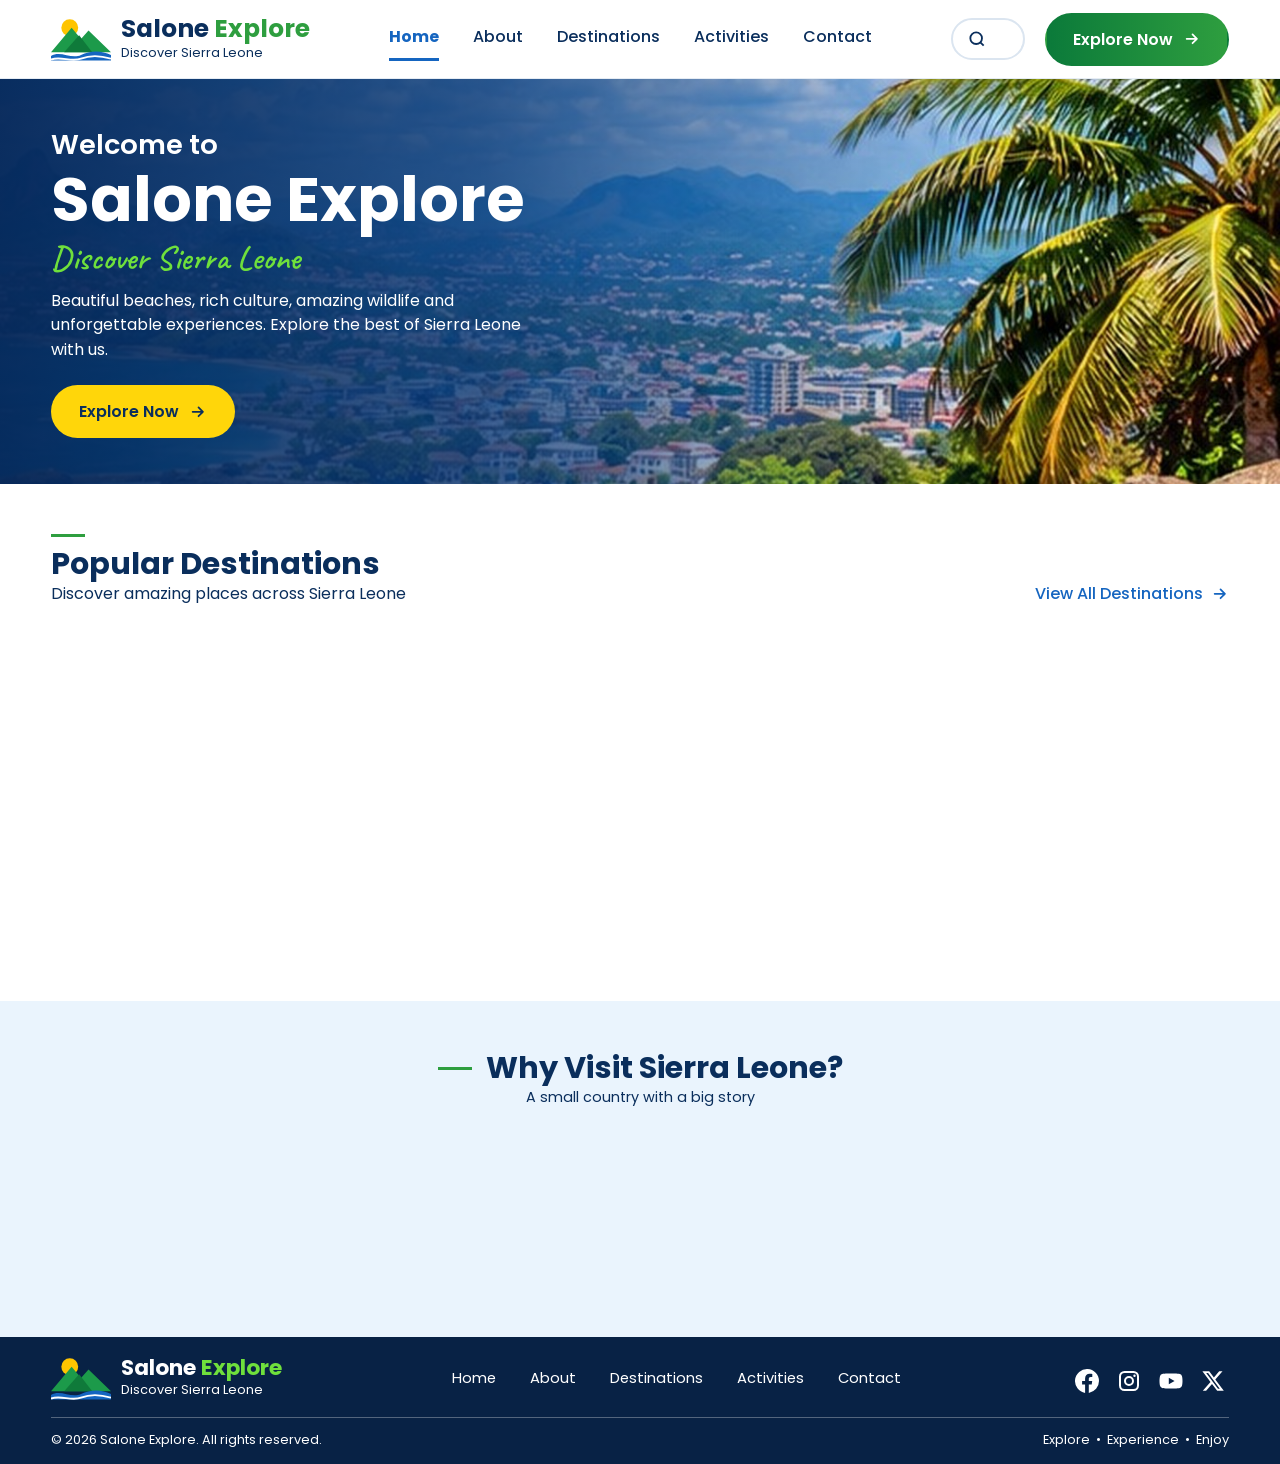
<file: salone-explore/index.html>
<!DOCTYPE html>
<html lang="en">
  <head>
    <meta charset="utf-8">
    <meta name="viewport" content="width=device-width,initial-scale=1">
    <title>Home | Salone Explore</title>
    <meta name="description" content="Salone Explore - discover the beaches, mountains, wildlife and culture of Sierra Leone.">
    <link rel="preconnect" href="https://fonts.googleapis.com">
    <link href="https://fonts.googleapis.com/css2?family=Caveat:wght@600&family=Poppins:wght@400;500;600;700&display=swap" rel="stylesheet">
    <link rel="stylesheet" href="css/style.css">
  </head>
  <body>
    <header class="site-header">
      <div class="container nav">
        <a class="logo" href="index.html">
          <svg viewBox="0 0 64 48"><circle cx="20" cy="12" r="9" fill="#ffc400"/><path d="M0 38 22 12l10 12 8-9 24 23z" fill="#1c9a4a"/><path d="M14 38 30 20l14 18z" fill="#0f7a3a"/><path d="M0 42c10-6 22 4 32-1s22-5 32 0v6H0z" fill="#1565c0"/><path d="M0 46c10-4 22 3 32-1s22-3 32 0" stroke="#fff" stroke-width="2" fill="none"/></svg>
          <div>
            <b>Salone <span>Explore</span></b><small>Discover Sierra Leone</small></div>
        </a>
        <nav class="menu">
          <a href="index.html" class=active>Home</a>
          <a href="about.html">About</a>
          <a href="destinations.html">Destinations</a>
          <a href="activities.html">Activities</a>
          <a href="contact.html">Contact</a>
        </nav>
        <div class="nav-right">
          <div class="search">
            <input type="text" placeholder="Search places..." aria-label="Search"><svg viewBox="0 0 24 24"><circle cx="11" cy="11" r="7"/><path d="M20 20l-4-4"/></svg></div>
          <a class="btn btn-green" href="destinations.html">Explore Now<svg class="arrow" viewBox="0 0 24 24"><path d="M5 12h14M13 6l6 6-6 6"/></svg></a>
          <button class="burger" aria-label="Menu">
            <span></span><span></span><span></span></button>
        </div>
      </div>
    </header>
    <section class="hero tall" style="padding:0">
      <div class="bg img g-city" style="--img:url(../images/hero-home.jpg)">
      </div>
      <div class="container">
        <h2 style="font-size:1.7rem;font-weight:600">Welcome to</h2>
        <h1>Salone Explore</h1>
        <div class="tag script">Discover Sierra Leone</div>
        <p>Beautiful beaches, rich culture, amazing wildlife and unforgettable experiences. Explore the best of Sierra Leone with us.</p>
        <a class="btn btn-yellow" href="destinations.html">Explore Now<svg class="arrow" viewBox="0 0 24 24"><path d="M5 12h14M13 6l6 6-6 6"/></svg></a>
      </div>
    </section>
    <section>
      <div class="container">
        <div class="sec-head">
          <div>
            <span class="bar"></span>
            <h2>Popular Destinations</h2>
            <p>Discover amazing places across Sierra Leone</p>
          </div>
          <a class="link-more" href="destinations.html">View All Destinations <svg class="arrow" viewBox="0 0 24 24"><path d="M5 12h14M13 6l6 6-6 6"/></svg></a>
        </div>
        <div class="grid g4">
          <article class="card reveal" data-search="Tokeh Beach Relax on one of the most beautiful beaches in Sierra Leone.">
            <div class="img g-beach " style="--img:url(../images/tokeh.jpg)">
            </div>
            <div class="pin-label">
              <svg class="pin" viewBox="0 0 24 24"><path d="M12 2a7 7 0 0 0-7 7c0 5 7 13 7 13s7-8 7-13a7 7 0 0 0-7-7zm0 9.5A2.5 2.5 0 1 1 12 6.500a2.500 2.500 0 0 1 0 5z"/></svg>Tokeh Beach</div>
            <div class="body">
              <h3>Tokeh Beach</h3>
              <p>Relax on one of the most beautiful beaches in Sierra Leone.</p>
              <a class="btn btn-outline" href="destinations.html">Learn More <svg class="arrow" viewBox="0 0 24 24"><path d="M5 12h14M13 6l6 6-6 6"/></svg></a>
            </div>
          </article>
          <article class="card reveal" data-search="Mount Bintumani Hike the highest mountain in West Africa.">
            <div class="img g-mount " style="--img:url(../images/bintumani.jpg)">
            </div>
            <div class="pin-label">
              <svg class="pin" viewBox="0 0 24 24"><path d="M12 2a7 7 0 0 0-7 7c0 5 7 13 7 13s7-8 7-13a7 7 0 0 0-7-7zm0 9.5A2.5 2.5 0 1 1 12 6.500a2.500 2.500 0 0 1 0 5z"/></svg>Mount Bintumani</div>
            <div class="body">
              <h3>Mount Bintumani</h3>
              <p>Hike the highest mountain in West Africa.</p>
              <a class="btn btn-outline" href="destinations.html">Learn More <svg class="arrow" viewBox="0 0 24 24"><path d="M5 12h14M13 6l6 6-6 6"/></svg></a>
            </div>
          </article>
          <article class="card reveal" data-search="Tacugama Meet rescued chimpanzees and support wildlife conservation.">
            <div class="img g-forest " style="--img:url(../images/tacugama.jpg)">
            </div>
            <div class="pin-label">
              <svg class="pin" viewBox="0 0 24 24"><path d="M12 2a7 7 0 0 0-7 7c0 5 7 13 7 13s7-8 7-13a7 7 0 0 0-7-7zm0 9.5A2.5 2.5 0 1 1 12 6.500a2.500 2.500 0 0 1 0 5z"/></svg>Tacugama Chimpanzee Sanctuary</div>
            <div class="body">
              <h3>Tacugama</h3>
              <p>Meet rescued chimpanzees and support wildlife conservation.</p>
              <a class="btn btn-outline" href="tacugama.html">Learn More <svg class="arrow" viewBox="0 0 24 24"><path d="M5 12h14M13 6l6 6-6 6"/></svg></a>
            </div>
          </article>
          <article class="card reveal" data-search="Banana Island Enjoy clear waters, fresh air and peaceful vibes.">
            <div class="img g-island " style="--img:url(../images/banana.jpg)">
            </div>
            <div class="pin-label">
              <svg class="pin" viewBox="0 0 24 24"><path d="M12 2a7 7 0 0 0-7 7c0 5 7 13 7 13s7-8 7-13a7 7 0 0 0-7-7zm0 9.5A2.5 2.5 0 1 1 12 6.500a2.500 2.500 0 0 1 0 5z"/></svg>Banana Island</div>
            <div class="body">
              <h3>Banana Island</h3>
              <p>Enjoy clear waters, fresh air and peaceful vibes.</p>
              <a class="btn btn-outline" href="destinations.html">Learn More <svg class="arrow" viewBox="0 0 24 24"><path d="M5 12h14M13 6l6 6-6 6"/></svg></a>
            </div>
          </article>
        </div>
      </div>
    </section>
    <section class="why">
      <div class="container center">
        <h2 class="title" style="display:flex;justify-content:center;align-items:center;gap:14px">
          <span class="bar" style="margin:0;width:34px"></span>Why Visit Sierra Leone?</h2>
        <p style="margin-bottom:26px;color:var(--navy)">A small country with a big story</p>
        <div class="grid g4">
          <div class="feat reveal">
            <svg viewBox="0 0 48 48"><path d="M24 20c-2-8-10-10-16-8 6 0 10 3 12 8zm0 0c2-8 10-10 16-8-6 0-10 3-12 8zm0 0c-6-5-12-3-15 3 5-3 10-2 15-3zm0 0c6-5 12-3 15 3-5-3-10-2-15-3zM23 20h3l2 22h-7z"/><path d="M4 44c8-4 14 2 20-1s14-3 20 1v3H4z"/></svg>
            <h3>Stunning Beaches</h3>
            <p>Crystal clear waters and amazing coastal views.</p>
          </div>
          <div class="feat reveal">
            <svg viewBox="0 0 48 48"><path d="M2 42 17 16l8 12 6-8 15 22z" fill="#1c9a4a"/><path d="M17 16l5 8-5-2-4 4z" fill="#fff"/></svg>
            <h3>Rich Culture</h3>
            <p>Experience our traditions, food and friendly people.</p>
          </div>
          <div class="feat reveal">
            <svg viewBox="0 0 48 48"><ellipse cx="12" cy="20" rx="5" ry="7"/><ellipse cx="24" cy="12" rx="5" ry="7"/><ellipse cx="36" cy="20" rx="5" ry="7"/><path d="M24 24c-8 0-14 8-12 14 1 4 6 4 12 2 6 2 11 2 12-2 2-6-4-14-12-14z"/></svg>
            <h3>Wildlife &amp; Nature</h3>
            <p>Explore forests, mountains and unique wildlife.</p>
          </div>
          <div class="feat reveal">
            <svg viewBox="0 0 48 48"><path d="M6 14h9l3-5h12l3 5h9a2 2 0 0 1 2 2v24a2 2 0 0 1-2 2H6a2 2 0 0 1-2-2V16a2 2 0 0 1 2-2zm18 6a9 9 0 1 0 0 18 9 9 0 0 0 0-18zm0 4a5 5 0 1 1 0 10 5 5 0 0 1 0-10z" fill-rule="evenodd"/></svg>
            <h3>Adventure Activities</h3>
            <p>Hiking, boat trips, island tours and more.</p>
          </div>
        </div>
      </div>
    </section>
    <footer class="site-footer">
      <div class="container">
        <div class="foot">
          <a class="logo" href="index.html">
            <svg viewBox="0 0 64 48"><circle cx="20" cy="12" r="9" fill="#ffc400"/><path d="M0 38 22 12l10 12 8-9 24 23z" fill="#1c9a4a"/><path d="M14 38 30 20l14 18z" fill="#0f7a3a"/><path d="M0 42c10-6 22 4 32-1s22-5 32 0v6H0z" fill="#1565c0"/><path d="M0 46c10-4 22 3 32-1s22-3 32 0" stroke="#fff" stroke-width="2" fill="none"/></svg>
            <div>
              <b>Salone <span>Explore</span></b><small>Discover Sierra Leone</small></div>
          </a>
          <nav>
            <a href="index.html">Home</a>
            <a href="about.html">About</a>
            <a href="destinations.html">Destinations</a>
            <a href="activities.html">Activities</a>
            <a href="contact.html">Contact</a>
          </nav>
          <div class="social">
            <a href="#" aria-label="fb">
              <svg viewBox="0 0 24 24"><path d="M24 12a12 12 0 1 0-13.9 11.900v-8.400H7.100V12h3V9.400c0-3 1.800-4.700 4.500-4.700 1.300 0 2.700.2 2.700.2v3h-1.500c-1.500 0-2 .9-2 1.900V12h3.400l-.5 3.500h-2.900v8.400A12 12 0 0 0 24 12z"/></svg></a>
            <a href="#" aria-label="ig">
              <svg viewBox="0 0 24 24"><path d="M12 7a5 5 0 1 0 0 10 5 5 0 0 0 0-10zm0 8.200a3.200 3.200 0 1 1 0-6.400 3.200 3.200 0 0 1 0 6.400zM17.300 5.500a1.200 1.200 0 1 0 0 2.400 1.200 1.200 0 0 0 0-2.400zM12 2.200c-3.200 0-3.600 0-4.800.1-3.300.1-4.800 1.700-4.900 4.900C2.200 8.400 2.200 8.800 2.200 12s0 3.600.1 4.800c.1 3.200 1.600 4.800 4.900 4.900 1.200.1 1.600.1 4.800.1s3.600 0 4.800-.1c3.200-.1 4.800-1.600 4.900-4.900.1-1.200.1-1.600.1-4.800s0-3.600-.1-4.800c-.1-3.200-1.600-4.800-4.900-4.900C15.600 2.200 15.200 2.200 12 2.200z" fill-rule="evenodd" opacity=".0"/><path fill-rule="evenodd" d="M7.500 2h9A5.500 5.500 0 0 1 22 7.500v9a5.500 5.500 0 0 1-5.500 5.500h-9A5.500 5.500 0 0 1 2 16.500v-9A5.500 5.500 0 0 1 7.500 2zm0 2A3.500 3.500 0 0 0 4 7.500v9A3.500 3.500 0 0 0 7.500 20h9a3.500 3.500 0 0 0 3.500-3.500v-9A3.500 3.500 0 0 0 16.500 4zM12 7a5 5 0 1 1 0 10 5 5 0 0 1 0-10zm0 2a3 3 0 1 0 0 6 3 3 0 0 0 0-6zm5.500-3.500a1.200 1.200 0 1 1 0 2.400 1.200 1.200 0 0 1 0-2.400z"/></svg></a>
            <a href="#" aria-label="yt">
              <svg viewBox="0 0 24 24"><path d="M23 7.200a3 3 0 0 0-2.100-2.100C19 4.600 12 4.600 12 4.600s-7 0-8.900.5A3 3 0 0 0 1 7.200C.5 9.100.5 12 .5 12s0 2.900.5 4.800a3 3 0 0 0 2.100 2.100c1.900.5 8.900.5 8.900.5s7 0 8.900-.5a3 3 0 0 0 2.100-2.100c.5-1.900.5-4.800.5-4.800s0-2.900-.5-4.800zM9.800 15.200V8.800l5.800 3.200z"/></svg></a>
            <a href="#" aria-label="x">
              <svg viewBox="0 0 24 24"><path d="M18.200 2.300h3.300l-7.200 8.300L22.800 21.700h-6.600l-5.200-6.800-5.900 6.800H1.800l7.700-8.800L1.400 2.300h6.800l4.700 6.200zm-1.200 17.500h1.800L7.100 4.100H5.200z"/></svg></a>
          </div>
        </div>
        <div class="copy">
          <span>© 2026 Salone Explore. All rights reserved.</span><span class="dots">Explore<i>•</i>Experience<i>•</i>Enjoy</span></div>
      </div>
    </footer>
    <script src="js/main.js"></script></body>
</html>
</file>
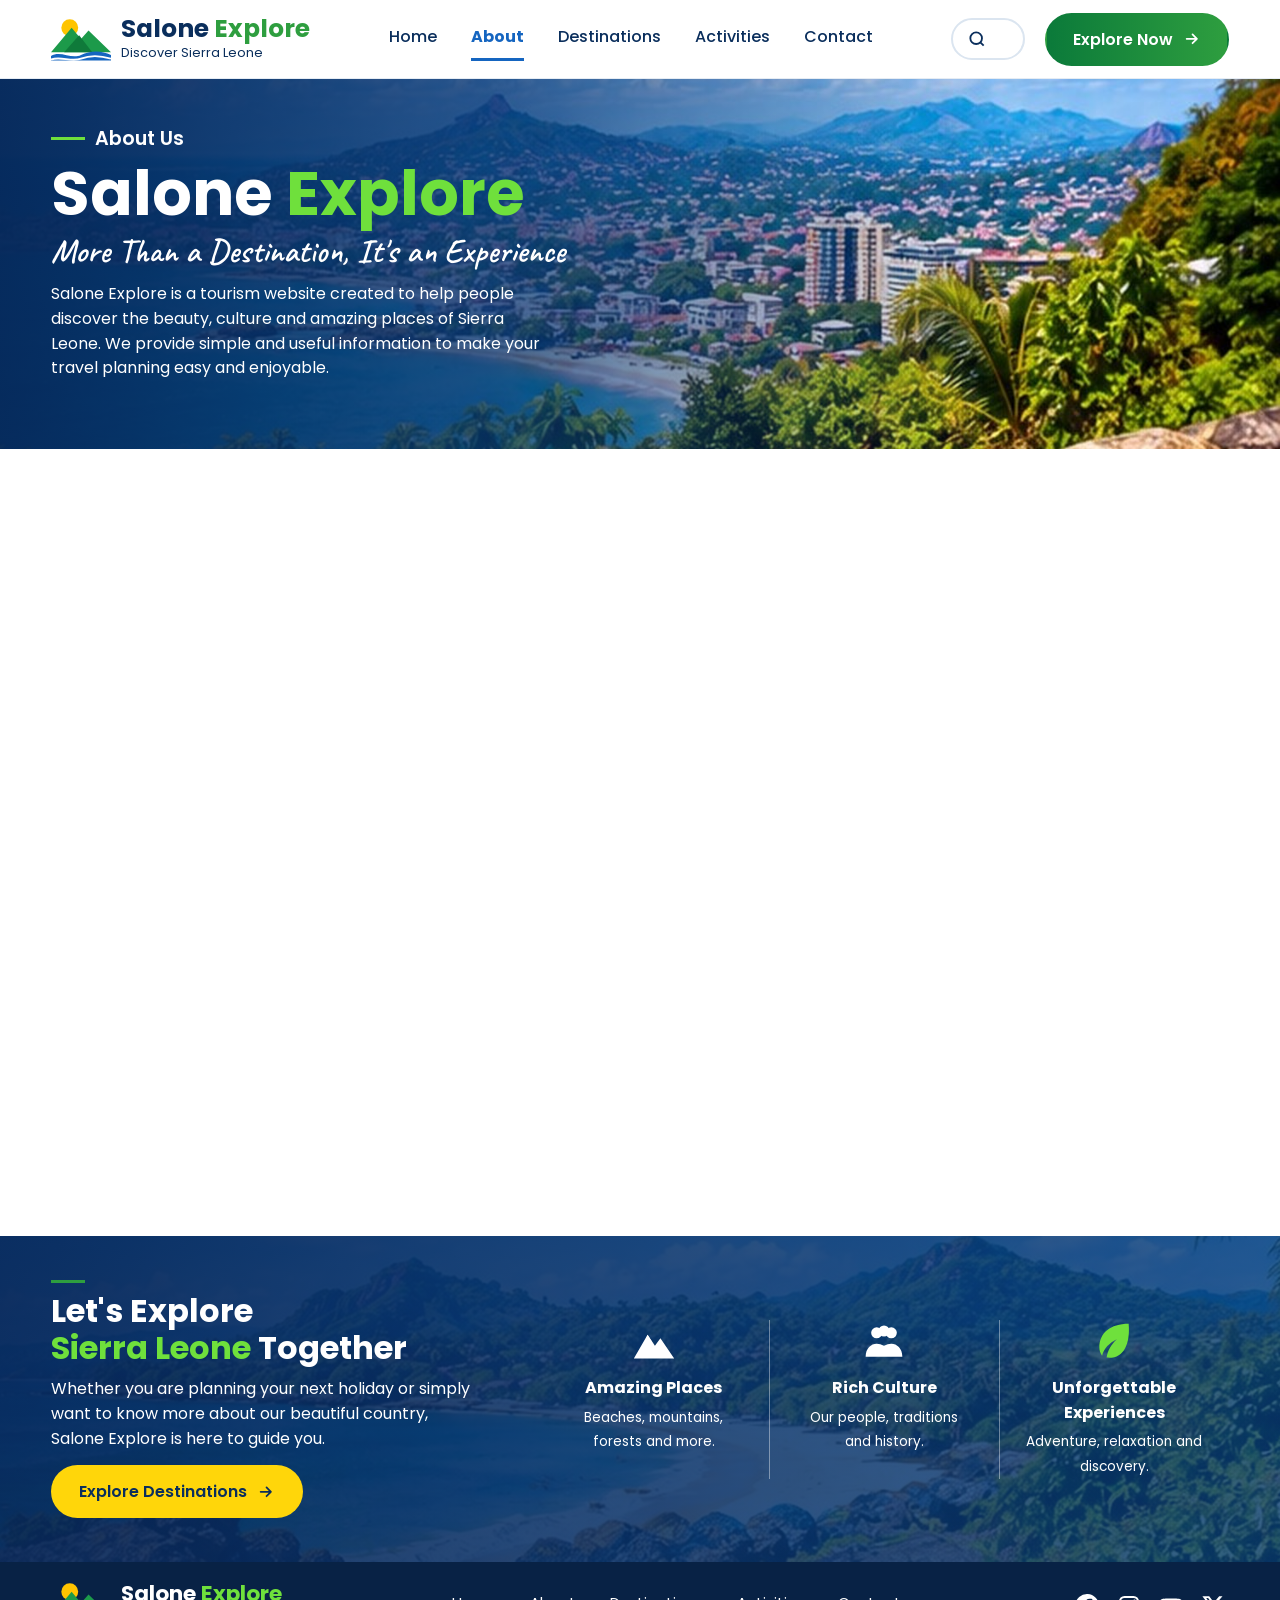
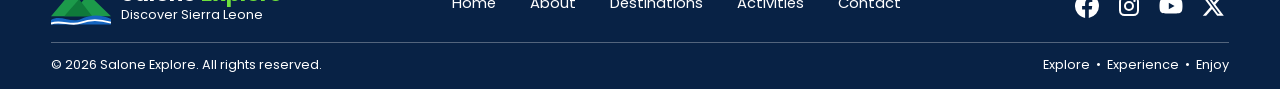
<file: salone-explore/about.html>
<!DOCTYPE html>
<html lang="en">
  <head>
    <meta charset="utf-8">
    <meta name="viewport" content="width=device-width,initial-scale=1">
    <title>About | Salone Explore</title>
    <meta name="description" content="Salone Explore - discover the beaches, mountains, wildlife and culture of Sierra Leone.">
    <link rel="preconnect" href="https://fonts.googleapis.com">
    <link href="https://fonts.googleapis.com/css2?family=Caveat:wght@600&family=Poppins:wght@400;500;600;700&display=swap" rel="stylesheet">
    <link rel="stylesheet" href="css/style.css">
  </head>
  <body>
    <header class="site-header">
      <div class="container nav">
        <a class="logo" href="index.html">
          <svg viewBox="0 0 64 48"><circle cx="20" cy="12" r="9" fill="#ffc400"/><path d="M0 38 22 12l10 12 8-9 24 23z" fill="#1c9a4a"/><path d="M14 38 30 20l14 18z" fill="#0f7a3a"/><path d="M0 42c10-6 22 4 32-1s22-5 32 0v6H0z" fill="#1565c0"/><path d="M0 46c10-4 22 3 32-1s22-3 32 0" stroke="#fff" stroke-width="2" fill="none"/></svg>
          <div>
            <b>Salone <span>Explore</span></b><small>Discover Sierra Leone</small>
          </div>
        </a>
        <nav class="menu">
          <a href="index.html">Home</a>
          <a href="about.html" class=active>About</a>
          <a href="destinations.html">Destinations</a>
          <a href="activities.html">Activities</a>
          <a href="contact.html">Contact</a>
        </nav>
        <div class="nav-right">
          <div class="search">
            <input type="text" placeholder="Search places..." aria-label="Search"><svg viewBox="0 0 24 24"><circle cx="11" cy="11" r="7"/><path d="M20 20l-4-4"/></svg>
          </div>
          <a class="btn btn-green" href="destinations.html">Explore Now<svg class="arrow" viewBox="0 0 24 24"><path d="M5 12h14M13 6l6 6-6 6"/></svg>
          </a>
          <button class="burger" aria-label="Menu">
            <span></span><span></span><span></span>
          </button>
        </div>
      </div>
    </header>
    <section class="hero tall" style="padding:0">
      <div class="bg img g-city" style="--img:url(../images/hero-about.jpg)">
      </div>
      <div class="container">
        <div class="eyebrow" style="text-transform:none;letter-spacing:0;font-size:1.2rem;font-weight:600">About Us</div>
        <h1>Salone <em>Explore</em>
        </h1>
        <div class="tag script white">More Than a Destination, It's an Experience</div>
        <p style="max-width:500px">Salone Explore is a tourism website created to help people discover the beauty, culture and amazing places of Sierra Leone. We provide simple and useful information to make your travel planning easy and enjoyable.</p>
      </div>
    </section>
    <section>
      <div class="container">
        <div class="story">
          <div class="reveal">
            <span class="bar"></span>
            <h2 class="title" style="margin-bottom:12px">Our Story</h2>
            <p>Sierra Leone is a country full of natural beauty, rich culture and warm people. From beautiful beaches and mountains to historical sites and vibrant communities, there is so much to explore. However, many people find it hard to get accurate and up-to-date information about places to visit, activities, accommodation and travel tips.</p>
            <p>That's why we created <b>Salone Explore</b> — a simple, friendly and reliable platform that brings all this information together in one place. Our goal is to help both local and international visitors discover the best of Sierra Leone.</p>
          </div>
          <div class="reveal">
            <div class="img g-beach " style="--img:url(../images/story.jpg)">
              <span class="script">Beautiful Sierra Leone</span>
            </div>
          </div>
        </div>
      </div>
    </section>
    <section style="padding-top:0">
      <div class="container">
        <div class="mvv">
          <div class="box b1 reveal">
            <svg viewBox="0 0 48 48" fill="none" stroke="#1565c0" stroke-width="4"><circle cx="22" cy="26" r="16"/><circle cx="22" cy="26" r="8"/><path d="M22 26 40 8M34 8h6v6"/></svg>
            <h3>Our Mission</h3>
            <p>To promote Sierra Leone's tourism by providing easy access to reliable and inspiring travel information.</p>
          </div>
          <div class="box b2 reveal">
            <svg viewBox="0 0 48 48"><path d="M2 24C8 12 16 8 24 8s16 4 22 16c-6 12-14 16-22 16S8 36 2 24z" fill="#2e9e3f"/><circle cx="24" cy="24" r="9" fill="#fff"/><circle cx="24" cy="24" r="5" fill="#0b7a3a"/></svg>
            <h3>Our Vision</h3>
            <p>To become the leading tourism platform in Sierra Leone, connecting people with unforgettable experiences.</p>
          </div>
          <div class="box b3 reveal">
            <svg viewBox="0 0 48 48" fill="none" stroke="#ffb300" stroke-width="3.500"><path d="M14 6h20l9 12-19 24L5 18zM5 18h38M17 18l7 24 7-24M14 6l3 12 7-12 7 12 3-12"/></svg>
            <h3>Our Values</h3>
            <ul>
              <li>Transparency</li>
              <li>Quality Information</li>
              <li>Customer Satisfaction</li>
              <li>Support for Local Communities</li>
            </ul>
          </div>
          <div class="choose reveal" style="padding-left:14px;border-left:1px solid #d3e2f1">
            <span class="bar"></span>
            <h3>Why Choose Us?</h3>
            <ul>
              <li>
                <span class="dot g">⌖</span>Easy to use and simple design</li>
              <li>
                <span class="dot b">i</span>Up-to-date travel information</li>
              <li>
                <span class="dot y">◉</span>Beautiful photos and real stories</li>
              <li>
                <span class="dot n">☻</span>Support for local tourism and communities</li>
            </ul>
          </div>
        </div>
      </div>
    </section>
    <section class="cta-band" style="padding:44px 0">
      <div class="bg img g-sea" style="--img:url(../images/hero-beach.jpg)">
      </div>
      <div class="container">
        <div class="cta-text">
          <span class="bar"></span>
          <h2>Let's Explore<br><em>Sierra Leone</em> Together</h2>
          <p>Whether you are planning your next holiday or simply want to know more about our beautiful country, Salone Explore is here to guide you.</p>
          <a class="btn btn-yellow" href="destinations.html">Explore Destinations<svg class="arrow" viewBox="0 0 24 24"><path d="M5 12h14M13 6l6 6-6 6"/></svg>
          </a>
        </div>
        <div class="cta-cols">
          <div>
            <svg viewBox="0 0 48 48"><path d="M2 42 17 16l8 12 6-8 15 22z" fill="#fff"/><path d="M17 16l5 8-5-2-4 4z" fill="#fff"/></svg><b>Amazing Places</b><span>Beaches, mountains, forests and more.</span>
          </div>
          <div>
            <svg viewBox="0 0 48 48"><circle cx="16" cy="14" r="6"/><circle cx="32" cy="14" r="6"/><circle cx="24" cy="12" r="6"/><path d="M4 40c0-9 6-14 12-14 3 0 5 1 8 2 3-1 5-2 8-2 6 0 12 5 12 14z"/></svg><b>Rich Culture</b><span>Our people, traditions and history.</span>
          </div>
          <div>
            <svg viewBox="0 0 48 48"><path d="M40 4C20 4 8 14 8 30c0 3 1 6 3 9 2-8 8-14 16-18-6 6-10 12-11 20 18 2 26-14 24-37z" fill="#6fe03c"/></svg><b>Unforgettable Experiences</b><span>Adventure, relaxation and discovery.</span>
          </div>
        </div>
      </div>
    </section>
    <footer class="site-footer">
      <div class="container">
        <div class="foot">
          <a class="logo" href="index.html">
            <svg viewBox="0 0 64 48"><circle cx="20" cy="12" r="9" fill="#ffc400"/><path d="M0 38 22 12l10 12 8-9 24 23z" fill="#1c9a4a"/><path d="M14 38 30 20l14 18z" fill="#0f7a3a"/><path d="M0 42c10-6 22 4 32-1s22-5 32 0v6H0z" fill="#1565c0"/><path d="M0 46c10-4 22 3 32-1s22-3 32 0" stroke="#fff" stroke-width="2" fill="none"/></svg>
            <div>
              <b>Salone <span>Explore</span></b><small>Discover Sierra Leone</small>
            </div>
          </a>
          <nav>
            <a href="index.html">Home</a>
            <a href="about.html">About</a>
            <a href="destinations.html">Destinations</a>
            <a href="activities.html">Activities</a>
            <a href="contact.html">Contact</a>
          </nav>
          <div class="social">
            <a href="#" aria-label="fb">
              <svg viewBox="0 0 24 24"><path d="M24 12a12 12 0 1 0-13.9 11.900v-8.400H7.100V12h3V9.400c0-3 1.800-4.700 4.500-4.700 1.300 0 2.700.2 2.700.2v3h-1.500c-1.500 0-2 .9-2 1.900V12h3.400l-.5 3.500h-2.900v8.400A12 12 0 0 0 24 12z"/></svg>
            </a>
            <a href="#" aria-label="ig">
              <svg viewBox="0 0 24 24"><path d="M12 7a5 5 0 1 0 0 10 5 5 0 0 0 0-10zm0 8.200a3.200 3.200 0 1 1 0-6.400 3.200 3.200 0 0 1 0 6.400zM17.300 5.500a1.200 1.200 0 1 0 0 2.400 1.200 1.200 0 0 0 0-2.400zM12 2.200c-3.200 0-3.600 0-4.800.1-3.300.1-4.800 1.700-4.900 4.900C2.200 8.400 2.200 8.800 2.200 12s0 3.600.1 4.800c.1 3.200 1.600 4.800 4.900 4.900 1.200.1 1.600.1 4.800.1s3.600 0 4.800-.1c3.200-.1 4.800-1.600 4.900-4.900.1-1.200.1-1.600.1-4.800s0-3.600-.1-4.800c-.1-3.200-1.600-4.800-4.900-4.900C15.600 2.200 15.200 2.200 12 2.200z" fill-rule="evenodd" opacity=".0"/><path fill-rule="evenodd" d="M7.500 2h9A5.500 5.500 0 0 1 22 7.500v9a5.500 5.500 0 0 1-5.500 5.500h-9A5.500 5.500 0 0 1 2 16.500v-9A5.500 5.500 0 0 1 7.500 2zm0 2A3.500 3.500 0 0 0 4 7.500v9A3.500 3.500 0 0 0 7.500 20h9a3.500 3.500 0 0 0 3.500-3.500v-9A3.500 3.500 0 0 0 16.500 4zM12 7a5 5 0 1 1 0 10 5 5 0 0 1 0-10zm0 2a3 3 0 1 0 0 6 3 3 0 0 0 0-6zm5.500-3.500a1.200 1.200 0 1 1 0 2.400 1.200 1.200 0 0 1 0-2.400z"/></svg>
            </a>
            <a href="#" aria-label="yt">
              <svg viewBox="0 0 24 24"><path d="M23 7.200a3 3 0 0 0-2.100-2.100C19 4.600 12 4.600 12 4.600s-7 0-8.900.5A3 3 0 0 0 1 7.200C.5 9.100.5 12 .5 12s0 2.900.5 4.800a3 3 0 0 0 2.100 2.100c1.900.5 8.900.5 8.900.5s7 0 8.900-.5a3 3 0 0 0 2.100-2.100c.5-1.900.5-4.800.5-4.800s0-2.900-.5-4.800zM9.800 15.200V8.800l5.800 3.200z"/></svg>
            </a>
            <a href="#" aria-label="x">
              <svg viewBox="0 0 24 24"><path d="M18.200 2.300h3.300l-7.200 8.300L22.800 21.700h-6.600l-5.200-6.800-5.900 6.800H1.800l7.700-8.800L1.400 2.300h6.800l4.700 6.200zm-1.200 17.500h1.800L7.100 4.100H5.200z"/></svg>
            </a>
          </div>
        </div>
        <div class="copy">
          <span>© 2026 Salone Explore. All rights reserved.</span><span class="dots">Explore<i>•</i>Experience<i>•</i>Enjoy</span>
        </div>
      </div>
    </footer>
    <script src="js/main.js"></script>
  </body>
</html>
</file>
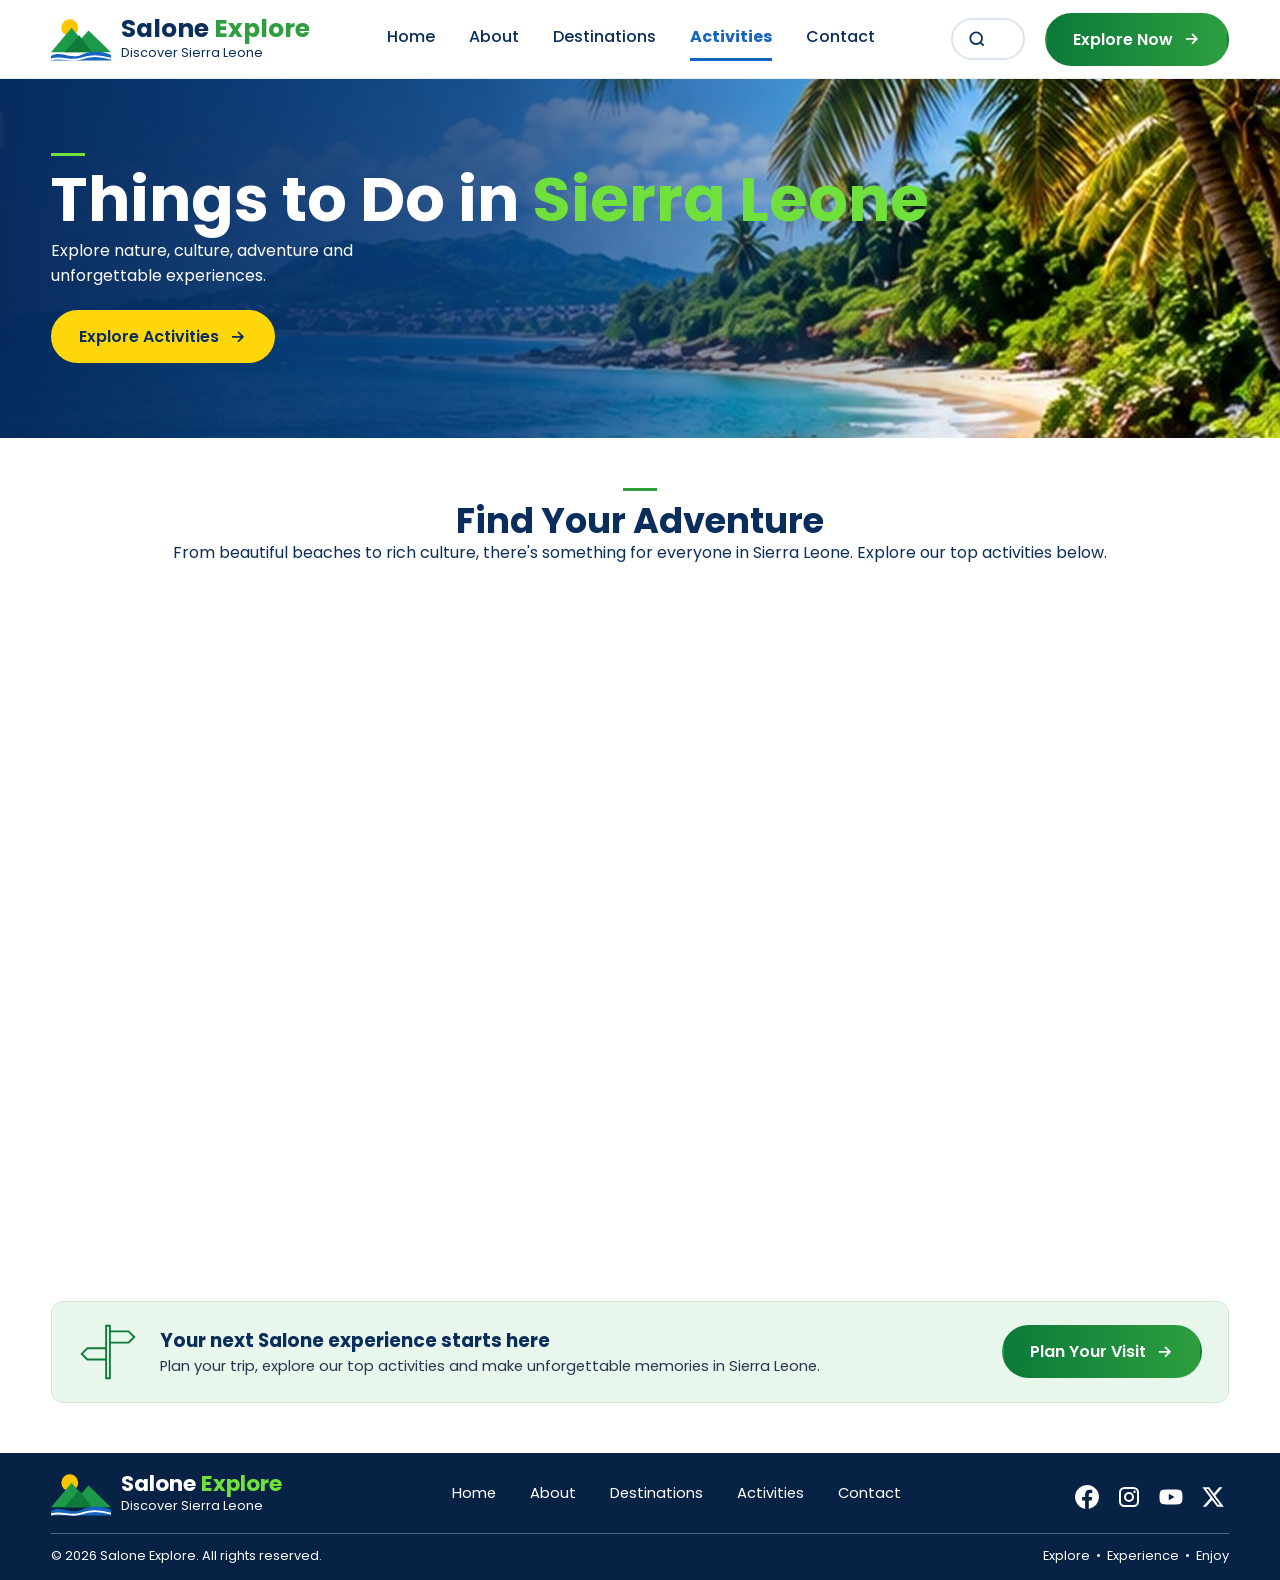
<file: salone-explore/activities.html>
<!DOCTYPE html>
<html lang="en">
  <head>
    <meta charset="utf-8">
    <meta name="viewport" content="width=device-width,initial-scale=1">
    <title>Activities | Salone Explore</title>
    <meta name="description" content="Salone Explore - discover the beaches, mountains, wildlife and culture of Sierra Leone.">
    <link rel="preconnect" href="https://fonts.googleapis.com">
    <link href="https://fonts.googleapis.com/css2?family=Caveat:wght@600&family=Poppins:wght@400;500;600;700&display=swap" rel="stylesheet">
    <link rel="stylesheet" href="css/style.css">
  </head>
  <body>
    <header class="site-header">
      <div class="container nav">
        <a class="logo" href="index.html">
          <svg viewBox="0 0 64 48"><circle cx="20" cy="12" r="9" fill="#ffc400"/><path d="M0 38 22 12l10 12 8-9 24 23z" fill="#1c9a4a"/><path d="M14 38 30 20l14 18z" fill="#0f7a3a"/><path d="M0 42c10-6 22 4 32-1s22-5 32 0v6H0z" fill="#1565c0"/><path d="M0 46c10-4 22 3 32-1s22-3 32 0" stroke="#fff" stroke-width="2" fill="none"/></svg>
          <div>
            <b>Salone <span>Explore</span></b><small>Discover Sierra Leone</small></div>
        </a>
        <nav class="menu">
          <a href="index.html">Home</a>
          <a href="about.html">About</a>
          <a href="destinations.html">Destinations</a>
          <a href="activities.html" class=active>Activities</a>
          <a href="contact.html">Contact</a>
        </nav>
        <div class="nav-right">
          <div class="search">
            <input type="text" placeholder="Search places..." aria-label="Search"><svg viewBox="0 0 24 24"><circle cx="11" cy="11" r="7"/><path d="M20 20l-4-4"/></svg></div>
          <a class="btn btn-green" href="destinations.html">Explore Now<svg class="arrow" viewBox="0 0 24 24"><path d="M5 12h14M13 6l6 6-6 6"/></svg></a>
          <button class="burger" aria-label="Menu">
            <span></span><span></span><span></span></button>
        </div>
      </div>
    </header>
    <section class="hero " style="padding:0">
      <div class="bg img g-city" style="--img:url(../images/hero-activities.jpg)">
      </div>
      <div class="container">
        <span class="bar" style="background:var(--lime)"></span>
        <h1>Things to Do in <em>Sierra Leone</em></h1>
        <p style="max-width:380px">Explore nature, culture, adventure and unforgettable experiences.</p>
        <a class="btn btn-yellow" href="#find">Explore Activities<svg class="arrow" viewBox="0 0 24 24"><path d="M5 12h14M13 6l6 6-6 6"/></svg></a>
      </div>
    </section>
    <section id="find">
      <div class="container">
        <div class="center" style="margin-bottom:28px">
          <span class="bar"></span>
          <h2 class="title" style="font-size:2.2rem">Find Your Adventure</h2>
          <p style="color:var(--navy)">From beautiful beaches to rich culture, there's something for everyone in Sierra Leone. Explore our top activities below.</p>
        </div>
        <div class="grid g3">
          <article class="card boxed act reveal" data-search="Beaches &amp; Islands Relax on stunning beaches, swim in clear waters and discover beautiful islands around Sierra Leone.">
            <div class="img g-beach " style="--img:url(../images/act-beach.jpg)">
            </div>
            <div class="body">
              <h3>
                <svg viewBox="0 0 48 48"><path d="M24 20c-2-8-10-10-16-8 6 0 10 3 12 8zm0 0c2-8 10-10 16-8-6 0-10 3-12 8zm0 0c-6-5-12-3-15 3 5-3 10-2 15-3zm0 0c6-5 12-3 15 3-5-3-10-2-15-3zM23 20h3l2 22h-7z"/><path d="M4 44c8-4 14 2 20-1s14-3 20 1v3H4z"/></svg>Beaches &amp; Islands</h3>
              <p>Relax on stunning beaches, swim in clear waters and discover beautiful islands around Sierra Leone.</p>
              <a class="more" href="destinations.html">Learn More <svg class="arrow" viewBox="0 0 24 24"><path d="M5 12h14M13 6l6 6-6 6"/></svg></a>
            </div>
          </article>
          <article class="card boxed act reveal" data-search="Hiking &amp; Nature Explore mountains, forests and nature trails. Enjoy fresh air and breathtaking views.">
            <div class="img g-mount " style="--img:url(../images/act-hike.jpg)">
            </div>
            <div class="body">
              <h3>
                <svg viewBox="0 0 48 48"><path d="M2 42 17 16l8 12 6-8 15 22z" fill="#1c9a4a"/><path d="M17 16l5 8-5-2-4 4z" fill="#fff"/></svg>Hiking &amp; Nature</h3>
              <p>Explore mountains, forests and nature trails. Enjoy fresh air and breathtaking views.</p>
              <a class="more" href="destinations.html">Learn More <svg class="arrow" viewBox="0 0 24 24"><path d="M5 12h14M13 6l6 6-6 6"/></svg></a>
            </div>
          </article>
          <article class="card boxed act reveal" data-search="Wildlife &amp; Birdwatching Visit national parks and see amazing wildlife, including chimpanzees, monkeys and colorful birds.">
            <div class="img g-forest " style="--img:url(../images/act-wild.jpg)">
            </div>
            <div class="body">
              <h3>
                <svg viewBox="0 0 48 48"><ellipse cx="12" cy="20" rx="5" ry="7"/><ellipse cx="24" cy="12" rx="5" ry="7"/><ellipse cx="36" cy="20" rx="5" ry="7"/><path d="M24 24c-8 0-14 8-12 14 1 4 6 4 12 2 6 2 11 2 12-2 2-6-4-14-12-14z"/></svg>Wildlife &amp; Birdwatching</h3>
              <p>Visit national parks and see amazing wildlife, including chimpanzees, monkeys and colorful birds.</p>
              <a class="more" href="destinations.html">Learn More <svg class="arrow" viewBox="0 0 24 24"><path d="M5 12h14M13 6l6 6-6 6"/></svg></a>
            </div>
          </article>
          <article class="card boxed act reveal" data-search="Culture &amp; Heritage Experience our rich traditions, heritage sites and vibrant local communities.">
            <div class="img g-culture " style="--img:url(../images/act-culture.jpg)">
            </div>
            <div class="body">
              <h3>
                <svg viewBox="0 0 48 48"><path d="M12 6h24l-3 8c6 2 8 8 6 14-2 8-8 14-15 14S9 36 7 28c-2-6 0-12 6-14z"/></svg>Culture &amp; Heritage</h3>
              <p>Experience our rich traditions, heritage sites and vibrant local communities.</p>
              <a class="more" href="destinations.html">Learn More <svg class="arrow" viewBox="0 0 24 24"><path d="M5 12h14M13 6l6 6-6 6"/></svg></a>
            </div>
          </article>
          <article class="card boxed act reveal" data-search="Food &amp; Local Markets Taste delicious local food and explore colorful markets full of fresh produce and handmade goods.">
            <div class="img g-food " style="--img:url(../images/act-food.jpg)">
            </div>
            <div class="body">
              <h3>
                <svg viewBox="0 0 48 48"><path d="M14 4v16a4 4 0 0 0 4 4v20h4V24a4 4 0 0 0 4-4V4h-3v12h-2V4h-3v12h-2V4zM36 4c-5 3-7 9-7 16h6v24h4V4z"/></svg>Food &amp; Local Markets</h3>
              <p>Taste delicious local food and explore colorful markets full of fresh produce and handmade goods.</p>
              <a class="more" href="destinations.html">Learn More <svg class="arrow" viewBox="0 0 24 24"><path d="M5 12h14M13 6l6 6-6 6"/></svg></a>
            </div>
          </article>
          <article class="card boxed act reveal" data-search="Water Adventures Try kayaking, boat trips, fishing and other exciting water activities along the coast.">
            <div class="img g-kayak " style="--img:url(../images/act-water.jpg)">
            </div>
            <div class="body">
              <h3>
                <svg viewBox="0 0 48 48"><path d="M4 16c5-5 9 5 14 0s9 5 14 0 9 5 12 2v5c-3 3-7-5-12 0s-9-5-14 0-9-5-14 0zM4 30c5-5 9 5 14 0s9 5 14 0 9 5 12 2v5c-3 3-7-5-12 0s-9-5-14 0-9-5-14 0z"/></svg>Water Adventures</h3>
              <p>Try kayaking, boat trips, fishing and other exciting water activities along the coast.</p>
              <a class="more" href="destinations.html">Learn More <svg class="arrow" viewBox="0 0 24 24"><path d="M5 12h14M13 6l6 6-6 6"/></svg></a>
            </div>
          </article>
        </div>
        <div class="next-band" style="margin-top:30px">
          <svg viewBox="0 0 64 64"><path d="M30 4h4v56h-4zM34 10h20l6 6-6 6H34zM30 28H10l-6 6 6 6h20z"/></svg>
          <div>
            <h3>Your next Salone experience starts here</h3>
            <p style="font-size:.92rem">Plan your trip, explore our top activities and make unforgettable memories in Sierra Leone.</p>
          </div>
          <a class="btn btn-green" href="contact.html">Plan Your Visit <svg class="arrow" viewBox="0 0 24 24"><path d="M5 12h14M13 6l6 6-6 6"/></svg></a>
        </div>
      </div>
    </section>
    <footer class="site-footer">
      <div class="container">
        <div class="foot">
          <a class="logo" href="index.html">
            <svg viewBox="0 0 64 48"><circle cx="20" cy="12" r="9" fill="#ffc400"/><path d="M0 38 22 12l10 12 8-9 24 23z" fill="#1c9a4a"/><path d="M14 38 30 20l14 18z" fill="#0f7a3a"/><path d="M0 42c10-6 22 4 32-1s22-5 32 0v6H0z" fill="#1565c0"/><path d="M0 46c10-4 22 3 32-1s22-3 32 0" stroke="#fff" stroke-width="2" fill="none"/></svg>
            <div>
              <b>Salone <span>Explore</span></b><small>Discover Sierra Leone</small></div>
          </a>
          <nav>
            <a href="index.html">Home</a>
            <a href="about.html">About</a>
            <a href="destinations.html">Destinations</a>
            <a href="activities.html">Activities</a>
            <a href="contact.html">Contact</a>
          </nav>
          <div class="social">
            <a href="#" aria-label="fb">
              <svg viewBox="0 0 24 24"><path d="M24 12a12 12 0 1 0-13.9 11.900v-8.400H7.100V12h3V9.400c0-3 1.800-4.700 4.500-4.700 1.300 0 2.700.2 2.700.2v3h-1.500c-1.500 0-2 .9-2 1.900V12h3.400l-.5 3.500h-2.900v8.400A12 12 0 0 0 24 12z"/></svg></a>
            <a href="#" aria-label="ig">
              <svg viewBox="0 0 24 24"><path d="M12 7a5 5 0 1 0 0 10 5 5 0 0 0 0-10zm0 8.200a3.200 3.200 0 1 1 0-6.400 3.200 3.200 0 0 1 0 6.400zM17.300 5.500a1.200 1.200 0 1 0 0 2.400 1.200 1.200 0 0 0 0-2.400zM12 2.200c-3.200 0-3.600 0-4.800.1-3.300.1-4.800 1.700-4.900 4.900C2.200 8.400 2.200 8.800 2.200 12s0 3.600.1 4.800c.1 3.200 1.600 4.800 4.900 4.900 1.200.1 1.600.1 4.800.1s3.600 0 4.800-.1c3.200-.1 4.800-1.600 4.900-4.900.1-1.200.1-1.600.1-4.800s0-3.600-.1-4.800c-.1-3.200-1.600-4.800-4.900-4.900C15.600 2.200 15.200 2.200 12 2.200z" fill-rule="evenodd" opacity=".0"/><path fill-rule="evenodd" d="M7.500 2h9A5.500 5.500 0 0 1 22 7.500v9a5.500 5.500 0 0 1-5.500 5.500h-9A5.500 5.500 0 0 1 2 16.500v-9A5.500 5.500 0 0 1 7.500 2zm0 2A3.500 3.500 0 0 0 4 7.500v9A3.500 3.500 0 0 0 7.500 20h9a3.500 3.500 0 0 0 3.500-3.500v-9A3.500 3.500 0 0 0 16.500 4zM12 7a5 5 0 1 1 0 10 5 5 0 0 1 0-10zm0 2a3 3 0 1 0 0 6 3 3 0 0 0 0-6zm5.500-3.500a1.200 1.200 0 1 1 0 2.400 1.200 1.200 0 0 1 0-2.400z"/></svg></a>
            <a href="#" aria-label="yt">
              <svg viewBox="0 0 24 24"><path d="M23 7.200a3 3 0 0 0-2.100-2.100C19 4.600 12 4.600 12 4.600s-7 0-8.900.5A3 3 0 0 0 1 7.200C.5 9.100.5 12 .5 12s0 2.900.5 4.800a3 3 0 0 0 2.100 2.100c1.900.5 8.900.5 8.900.5s7 0 8.900-.5a3 3 0 0 0 2.100-2.100c.5-1.900.5-4.800.5-4.800s0-2.900-.5-4.800zM9.800 15.200V8.800l5.800 3.200z"/></svg></a>
            <a href="#" aria-label="x">
              <svg viewBox="0 0 24 24"><path d="M18.200 2.300h3.300l-7.200 8.300L22.800 21.700h-6.600l-5.200-6.800-5.900 6.800H1.800l7.700-8.800L1.400 2.300h6.800l4.700 6.200zm-1.200 17.500h1.800L7.100 4.100H5.200z"/></svg></a>
          </div>
        </div>
        <div class="copy">
          <span>© 2026 Salone Explore. All rights reserved.</span><span class="dots">Explore<i>•</i>Experience<i>•</i>Enjoy</span></div>
      </div>
    </footer>
    <script src="js/main.js"></script></body>
</html>
</file>
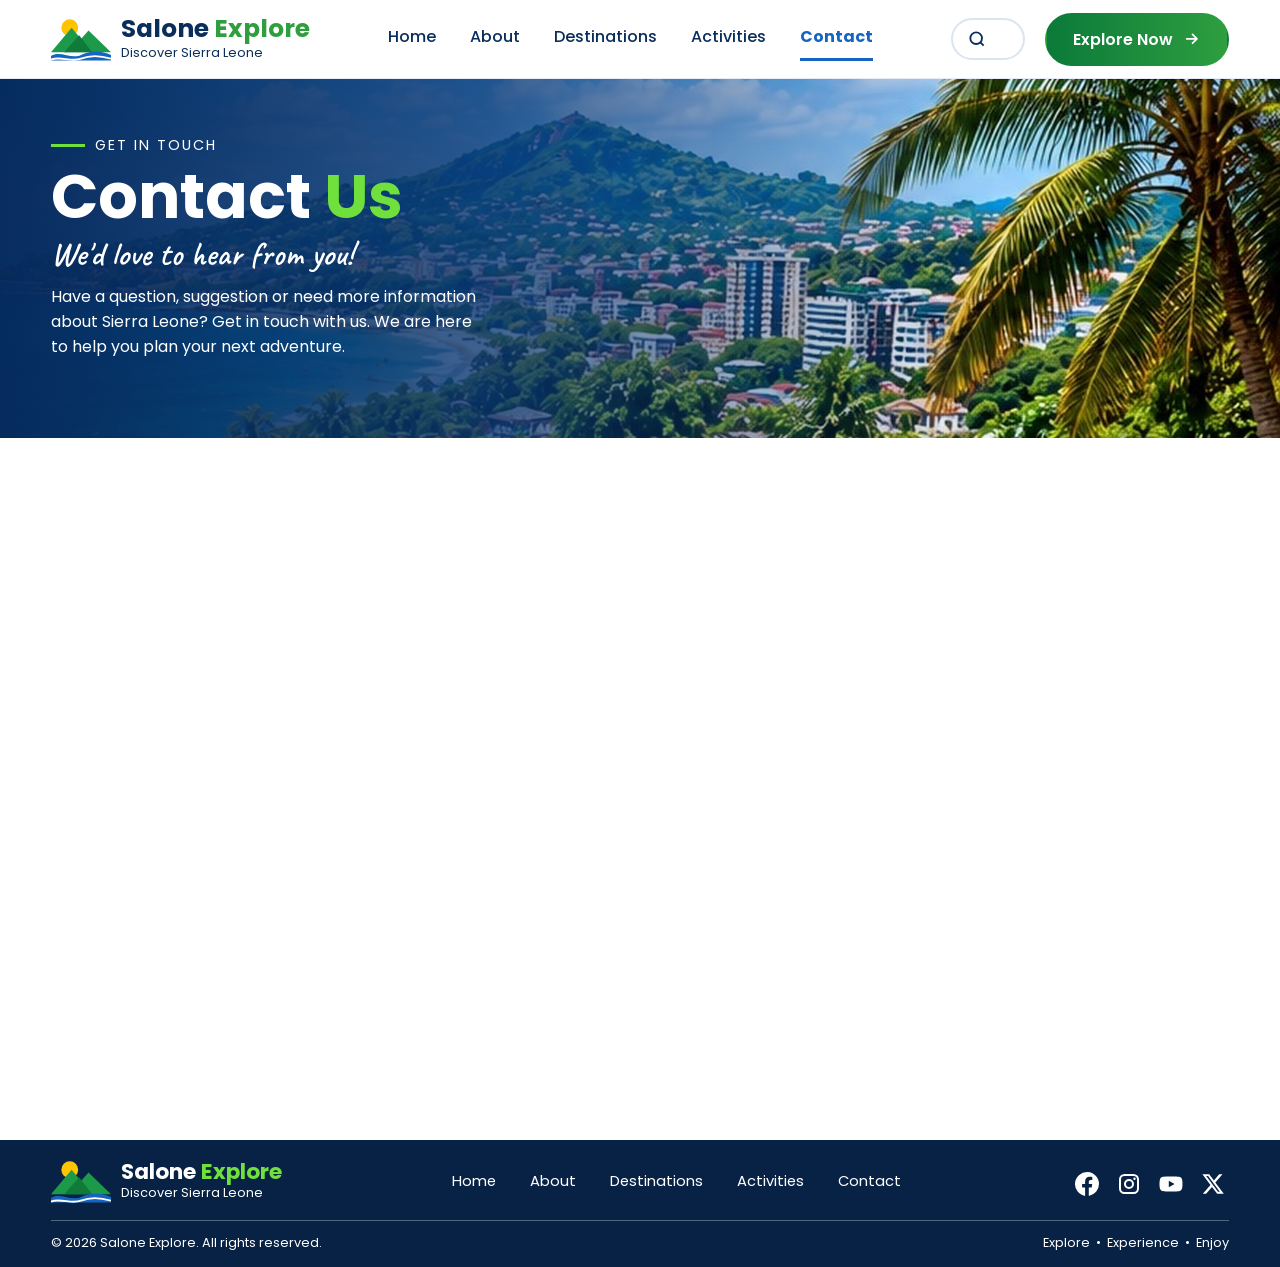
<file: salone-explore/contact.html>
<!doctype html>
<html lang="en">
  <head>
    <meta charset="utf-8" />
    <meta name="viewport" content="width=device-width,initial-scale=1" />
    <title>Contact | Salone Explore</title>
    <meta
      name="description"
      content="Salone Explore - discover the beaches, mountains, wildlife and culture of Sierra Leone."
    />
    <link rel="preconnect" href="https://fonts.googleapis.com" />
    <link
      href="https://fonts.googleapis.com/css2?family=Caveat:wght@600&family=Poppins:wght@400;500;600;700&display=swap"
      rel="stylesheet"
    />
    <link rel="stylesheet" href="css/style.css" />
  </head>
  <body>
    <header class="site-header">
      <div class="container nav">
        <a class="logo" href="index.html">
          <svg viewBox="0 0 64 48">
            <circle cx="20" cy="12" r="9" fill="#ffc400" />
            <path d="M0 38 22 12l10 12 8-9 24 23z" fill="#1c9a4a" />
            <path d="M14 38 30 20l14 18z" fill="#0f7a3a" />
            <path d="M0 42c10-6 22 4 32-1s22-5 32 0v6H0z" fill="#1565c0" />
            <path
              d="M0 46c10-4 22 3 32-1s22-3 32 0"
              stroke="#fff"
              stroke-width="2"
              fill="none"
            />
          </svg>
          <div>
            <b>Salone <span>Explore</span></b
            ><small>Discover Sierra Leone</small>
          </div>
        </a>
        <nav class="menu">
          <a href="index.html">Home</a>
          <a href="about.html">About</a>
          <a href="destinations.html">Destinations</a>
          <a href="activities.html">Activities</a>
          <a href="contact.html" class="active">Contact</a>
        </nav>
        <div class="nav-right">
          <div class="search">
            <input
              type="text"
              placeholder="Search places..."
              aria-label="Search"
            /><svg viewBox="0 0 24 24">
              <circle cx="11" cy="11" r="7" />
              <path d="M20 20l-4-4" />
            </svg>
          </div>
          <a class="btn btn-green" href="destinations.html"
            >Explore Now<svg class="arrow" viewBox="0 0 24 24">
              <path d="M5 12h14M13 6l6 6-6 6" />
            </svg>
          </a>
          <button class="burger" aria-label="Menu">
            <span></span><span></span><span></span>
          </button>
        </div>
      </div>
    </header>
    <section class="hero" style="padding: 0">
      <div
        class="bg img g-city"
        style="--img: url(../images/hero-city.jpg)"
      ></div>
      <div class="container">
        <div class="eyebrow">Get in Touch</div>
        <h1>Contact <em>Us</em></h1>
        <div class="tag script white">We'd love to hear from you!</div>
        <p style="max-width: 430px">
          Have a question, suggestion or need more information about Sierra
          Leone? Get in touch with us. We are here to help you plan your next
          adventure.
        </p>
      </div>
    </section>
    <section>
      <div class="container contact-wrap">
        <div class="reveal">
          <span class="bar"></span>
          <h2 class="title">Our Contact Information</h2>
          <p style="color: var(--navy)">
            Feel free to reach out to us anytime. We're always happy to help!
          </p>
          <div class="c-item">
            <div class="c-ic" style="background: var(--green)">
              <svg viewBox="0 0 24 24">
                <path
                  d="M12 2a7 7 0 0 0-7 7c0 5 7 13 7 13s7-8 7-13a7 7 0 0 0-7-7zm0 9.500A2.500 2.500 0 1 1 12 6.500a2.500 2.500 0 0 1 0 5z"
                />
              </svg>
            </div>
            <div>
              <h4>Our Location</h4>
              <p>68 Charlotte Street, Freetown<br />Sierra Leone</p>
            </div>
          </div>
          <div class="c-item">
            <div class="c-ic" style="background: #1e88e5">
              <svg viewBox="0 0 24 24">
                <path
                  d="M2 5h20v14H2zm2 2v.5l8 5.500 8-5.500V7zm16 3-8 5.500L4 10v7h16z"
                  fill-rule="evenodd"
                />
              </svg>
            </div>
            <div>
              <h4>Email Us</h4>
              <p>
                info@saloneexplore.com<br />(We usually reply within 24 hours)
              </p>
            </div>
          </div>
          <div class="c-item">
            <div class="c-ic" style="background: var(--yellow)">
              <svg style="fill: #fff" viewBox="0 0 24 24">
                <path
                  d="M6.600 10.800a15 15 0 0 0 6.600 6.600l2.200-2.200a1 1 0 0 1 1-.25 11 11 0 0 0 3.600.6 1 1 0 0 1 1 1V20a1 1 0 0 1-1 1A17 17 0 0 1 3 4a1 1 0 0 1 1-1h3.500a1 1 0 0 1 1 1c0 1.300.2 2.500.6 3.600a1 1 0 0 1-.25 1z"
                />
              </svg>
            </div>
            <div>
              <h4>Call Us</h4>
              <p>+232 76 123 456<br />(Mon – Fri, 8am – 6pm)</p>
            </div>
          </div>
          <div class="c-item">
            <div class="c-ic" style="background: var(--navy)">
              <svg viewBox="0 0 24 24">
                <circle cx="9" cy="8" r="3.500" />
                <circle cx="17" cy="9" r="2.800" />
                <path
                  d="M2 20c0-4 3-6 7-6s7 2 7 6zM16 14c3 0 6 1.500 6 5h-4c0-2-.8-3.600-2-5z"
                />
              </svg>
            </div>
            <div>
              <h4>Follow Us</h4>
              <div class="social">
                <a href="#" aria-label="fb">
                  <svg viewBox="0 0 24 24">
                    <path
                      d="M24 12a12 12 0 1 0-13.9 11.900v-8.400H7.100V12h3V9.400c0-3 1.800-4.700 4.500-4.700 1.300 0 2.700.2 2.700.2v3h-1.500c-1.500 0-2 .9-2 1.900V12h3.400l-.5 3.500h-2.900v8.400A12 12 0 0 0 24 12z"
                    />
                  </svg>
                </a>
                <a href="#" aria-label="ig">
                  <svg viewBox="0 0 24 24">
                    <path
                      d="M12 7a5 5 0 1 0 0 10 5 5 0 0 0 0-10zm0 8.200a3.200 3.200 0 1 1 0-6.400 3.200 3.200 0 0 1 0 6.400zM17.300 5.500a1.200 1.200 0 1 0 0 2.400 1.200 1.200 0 0 0 0-2.400zM12 2.200c-3.200 0-3.600 0-4.800.1-3.300.1-4.800 1.700-4.900 4.900C2.200 8.400 2.200 8.800 2.200 12s0 3.600.1 4.800c.1 3.200 1.600 4.800 4.900 4.900 1.200.1 1.600.1 4.800.1s3.600 0 4.800-.1c3.200-.1 4.800-1.600 4.900-4.900.1-1.200.1-1.600.1-4.800s0-3.600-.1-4.800c-.1-3.200-1.600-4.800-4.900-4.900C15.600 2.200 15.200 2.200 12 2.200z"
                      fill-rule="evenodd"
                      opacity=".0"
                    />
                    <path
                      fill-rule="evenodd"
                      d="M7.500 2h9A5.500 5.500 0 0 1 22 7.500v9a5.500 5.500 0 0 1-5.500 5.500h-9A5.500 5.500 0 0 1 2 16.500v-9A5.500 5.500 0 0 1 7.500 2zm0 2A3.500 3.500 0 0 0 4 7.500v9A3.500 3.500 0 0 0 7.500 20h9a3.500 3.500 0 0 0 3.500-3.500v-9A3.500 3.500 0 0 0 16.500 4zM12 7a5 5 0 1 1 0 10 5 5 0 0 1 0-10zm0 2a3 3 0 1 0 0 6 3 3 0 0 0 0-6zm5.500-3.500a1.200 1.200 0 1 1 0 2.400 1.200 1.200 0 0 1 0-2.400z"
                    />
                  </svg>
                </a>
                <a href="#" aria-label="x">
                  <svg viewBox="0 0 24 24">
                    <path
                      d="M18.200 2.300h3.300l-7.200 8.300L22.800 21.700h-6.600l-5.200-6.800-5.900 6.800H1.800l7.700-8.800L1.400 2.300h6.800l4.700 6.200zm-1.200 17.500h1.800L7.100 4.100H5.200z"
                    />
                  </svg>
                </a>
                <a href="#" aria-label="yt">
                  <svg viewBox="0 0 24 24">
                    <path
                      d="M23 7.200a3 3 0 0 0-2.100-2.100C19 4.600 12 4.600 12 4.600s-7 0-8.900.5A3 3 0 0 0 1 7.200C.5 9.100.5 12 .5 12s0 2.900.5 4.800a3 3 0 0 0 2.100 2.100c1.900.5 8.900.5 8.900.5s7 0 8.900-.5a3 3 0 0 0 2.100-2.100c.5-1.900.5-4.800.5-4.800s0-2.900-.5-4.800zM9.800 15.200V8.800l5.800 3.200z"
                    />
                  </svg>
                </a>
                <a href="#" aria-label="tt">
                  <svg viewBox="0 0 24 24">
                    <path
                      d="M16.600 2h-3.200v13.200a2.800 2.800 0 1 1-2.800-2.800c.3 0 .6 0 .8.100V9.200a6 6 0 1 0 5.200 5.900V8.400a7.300 7.300 0 0 0 4.200 1.300V6.500A4.200 4.200 0 0 1 16.600 2z"
                    />
                  </svg>
                </a>
              </div>
            </div>
          </div>
          <div class="together script">Together we explore!</div>
        </div>
        <form
          class="msg reveal"
          action="https://formspree.io/f/xoednlae"
          method="POST"
        >
          <h2>Send Us a Message</h2>
          <p>Fill in the form below and we will get back to you soon.</p>
          <div>
            <label>Full Name <i>*</i> </label>
            <input
              type="text"
              placeholder="Enter your name"
              name="name"
              required
            /><span class="err">Please enter your name.</span>
          </div>
          <div>
            <label>Email Address <i>*</i> </label>
            <input
              type="email"
              placeholder="Enter your email"
              name="email"
              required
            /><span class="err">Please enter a valid email address.</span>
          </div>
          <div>
            <label>Subject</label>
            <select name="subject">
              <option value="">Select a subject</option>
              <option>General enquiry</option>
              <option>Trip planning</option>
              <option>Destinations</option>
              <option>Partnerships</option>
              <option>Feedback</option>
            </select>
          </div>
          <div>
            <label>Message <i>*</i> </label>
            <textarea
              placeholder="Write your message here..."
              name="message"
              required
            ></textarea
            ><span class="err">Please write a message.</span>
          </div>
          <button class="btn btn-yellow" type="submit">✈ Send Message</button>
          <div class="ok">Thank you! Your message has been sent.</div>
        </form>
        <div class="reveal">
          <div class="map">
            <iframe
              title="Map of Freetown"
              loading="lazy"
              src="https://www.openstreetmap.org/export/embed.html?bbox=-13.30%2C8.40%2C-13.15%2C8.52&amp;layer=mapnik&amp;marker=8.4657%2C-13.2317"
            ></iframe>
          </div>
          <div
            class="side-img img g-city"
            style="--img: url(../images/hero-city.jpg)"
          >
            <span class="script">See you in<br />Sierra Leone!</span>
          </div>
        </div>
      </div>
    </section>
    <footer class="site-footer">
      <div class="container">
        <div class="foot">
          <a class="logo" href="index.html">
            <svg viewBox="0 0 64 48">
              <circle cx="20" cy="12" r="9" fill="#ffc400" />
              <path d="M0 38 22 12l10 12 8-9 24 23z" fill="#1c9a4a" />
              <path d="M14 38 30 20l14 18z" fill="#0f7a3a" />
              <path d="M0 42c10-6 22 4 32-1s22-5 32 0v6H0z" fill="#1565c0" />
              <path
                d="M0 46c10-4 22 3 32-1s22-3 32 0"
                stroke="#fff"
                stroke-width="2"
                fill="none"
              />
            </svg>
            <div>
              <b>Salone <span>Explore</span></b
              ><small>Discover Sierra Leone</small>
            </div>
          </a>
          <nav>
            <a href="index.html">Home</a>
            <a href="about.html">About</a>
            <a href="destinations.html">Destinations</a>
            <a href="activities.html">Activities</a>
            <a href="contact.html">Contact</a>
          </nav>
          <div class="social">
            <a href="#" aria-label="fb">
              <svg viewBox="0 0 24 24">
                <path
                  d="M24 12a12 12 0 1 0-13.9 11.900v-8.400H7.100V12h3V9.400c0-3 1.800-4.700 4.500-4.700 1.300 0 2.700.2 2.700.2v3h-1.500c-1.500 0-2 .9-2 1.900V12h3.400l-.5 3.500h-2.900v8.400A12 12 0 0 0 24 12z"
                />
              </svg>
            </a>
            <a href="#" aria-label="ig">
              <svg viewBox="0 0 24 24">
                <path
                  d="M12 7a5 5 0 1 0 0 10 5 5 0 0 0 0-10zm0 8.200a3.200 3.200 0 1 1 0-6.400 3.200 3.200 0 0 1 0 6.400zM17.300 5.500a1.200 1.200 0 1 0 0 2.400 1.200 1.200 0 0 0 0-2.400zM12 2.200c-3.200 0-3.600 0-4.800.1-3.300.1-4.800 1.700-4.900 4.900C2.200 8.400 2.200 8.800 2.200 12s0 3.600.1 4.800c.1 3.200 1.600 4.800 4.900 4.900 1.200.1 1.600.1 4.800.1s3.600 0 4.800-.1c3.200-.1 4.800-1.600 4.900-4.900.1-1.200.1-1.600.1-4.800s0-3.600-.1-4.800c-.1-3.200-1.600-4.800-4.900-4.900C15.600 2.200 15.200 2.200 12 2.200z"
                  fill-rule="evenodd"
                  opacity=".0"
                />
                <path
                  fill-rule="evenodd"
                  d="M7.500 2h9A5.500 5.500 0 0 1 22 7.500v9a5.500 5.500 0 0 1-5.500 5.500h-9A5.500 5.500 0 0 1 2 16.500v-9A5.500 5.500 0 0 1 7.500 2zm0 2A3.500 3.500 0 0 0 4 7.500v9A3.500 3.500 0 0 0 7.500 20h9a3.500 3.500 0 0 0 3.500-3.500v-9A3.500 3.500 0 0 0 16.500 4zM12 7a5 5 0 1 1 0 10 5 5 0 0 1 0-10zm0 2a3 3 0 1 0 0 6 3 3 0 0 0 0-6zm5.500-3.500a1.200 1.200 0 1 1 0 2.400 1.200 1.200 0 0 1 0-2.400z"
                />
              </svg>
            </a>
            <a href="#" aria-label="yt">
              <svg viewBox="0 0 24 24">
                <path
                  d="M23 7.200a3 3 0 0 0-2.100-2.100C19 4.600 12 4.600 12 4.600s-7 0-8.900.5A3 3 0 0 0 1 7.200C.5 9.100.5 12 .5 12s0 2.900.5 4.800a3 3 0 0 0 2.100 2.100c1.900.5 8.900.5 8.900.5s7 0 8.900-.5a3 3 0 0 0 2.100-2.100c.5-1.900.5-4.800.5-4.800s0-2.900-.5-4.800zM9.800 15.200V8.800l5.800 3.200z"
                />
              </svg>
            </a>
            <a href="#" aria-label="x">
              <svg viewBox="0 0 24 24">
                <path
                  d="M18.200 2.300h3.300l-7.200 8.300L22.800 21.700h-6.600l-5.200-6.800-5.900 6.800H1.800l7.700-8.800L1.400 2.300h6.800l4.700 6.200zm-1.200 17.500h1.800L7.100 4.100H5.200z"
                />
              </svg>
            </a>
          </div>
        </div>
        <div class="copy">
          <span>© 2026 Salone Explore. All rights reserved.</span
          ><span class="dots">Explore<i>•</i>Experience<i>•</i>Enjoy</span>
        </div>
      </div>
    </footer>
    <script src="js/main.js"></script>
  </body>
</html>
</file>
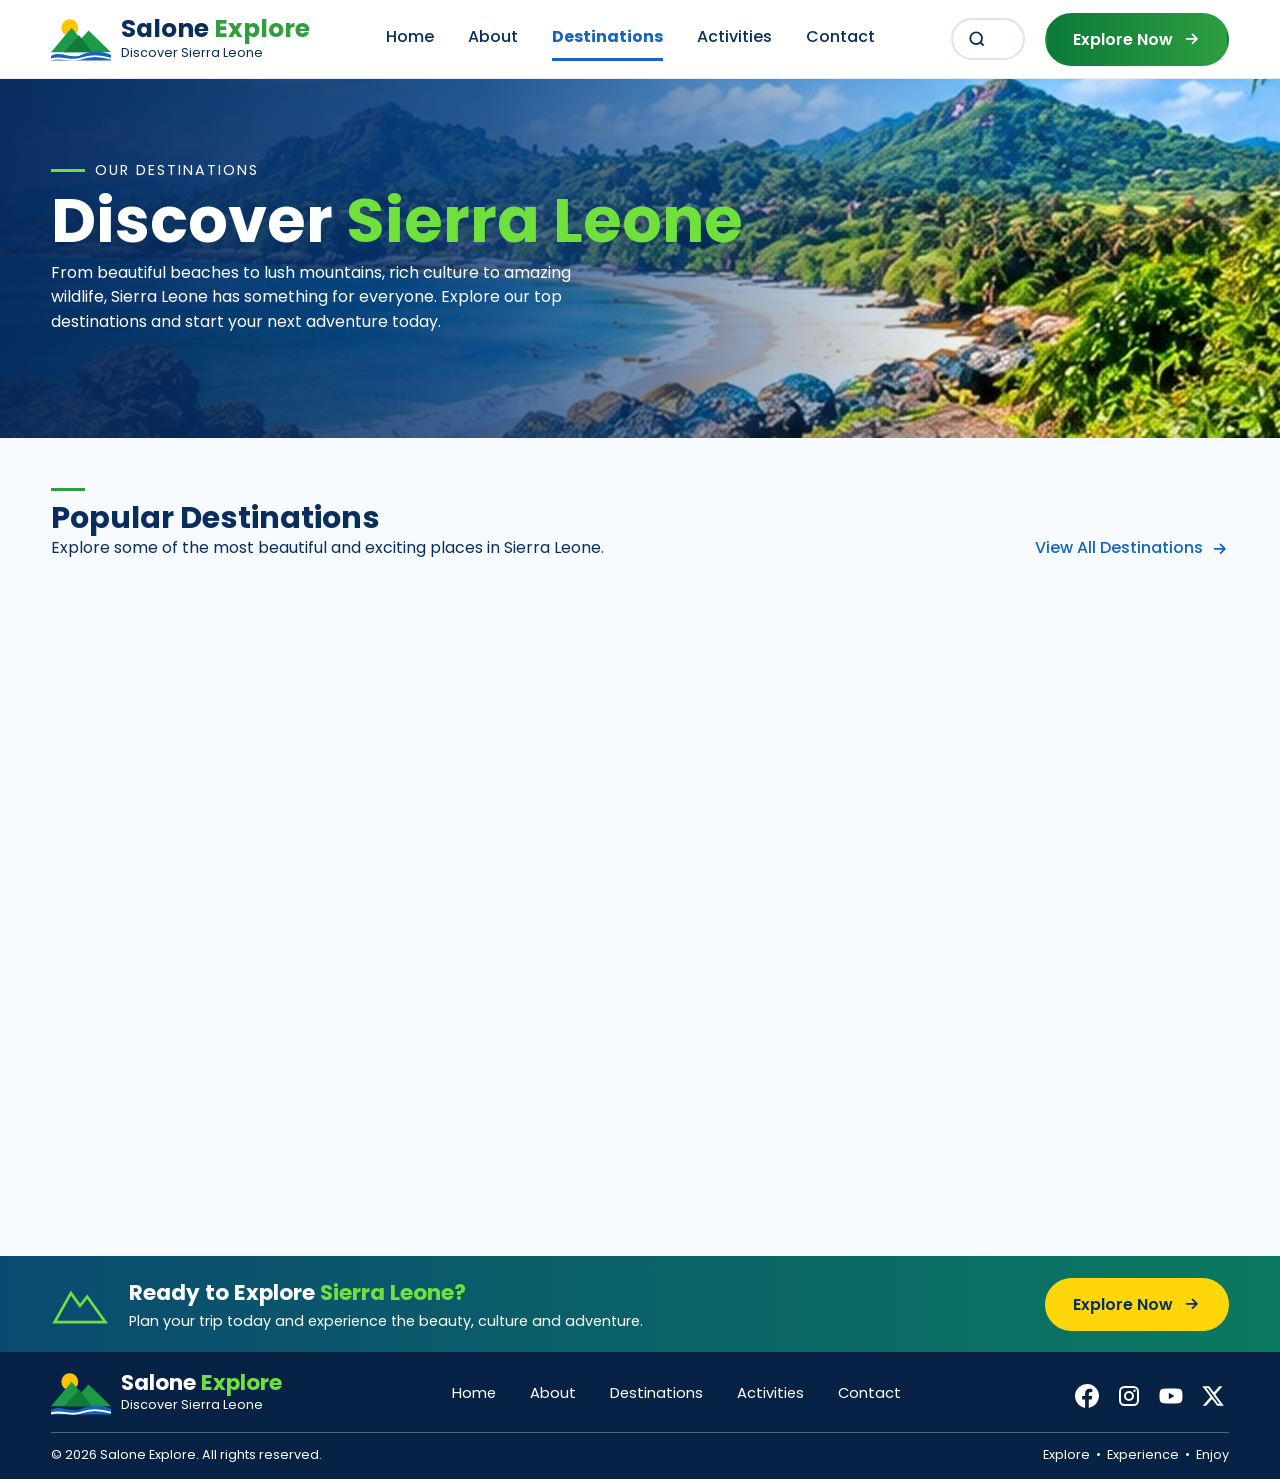
<file: salone-explore/destinations.html>
<!DOCTYPE html>
<html lang="en">
  <head>
    <meta charset="utf-8">
    <meta name="viewport" content="width=device-width,initial-scale=1">
    <title>Destinations | Salone Explore</title>
    <meta name="description" content="Salone Explore - discover the beaches, mountains, wildlife and culture of Sierra Leone.">
    <link rel="preconnect" href="https://fonts.googleapis.com">
    <link href="https://fonts.googleapis.com/css2?family=Caveat:wght@600&family=Poppins:wght@400;500;600;700&display=swap" rel="stylesheet">
    <link rel="stylesheet" href="css/style.css">
  </head>
  <body>
    <header class="site-header">
      <div class="container nav">
        <a class="logo" href="index.html">
          <svg viewBox="0 0 64 48"><circle cx="20" cy="12" r="9" fill="#ffc400"/><path d="M0 38 22 12l10 12 8-9 24 23z" fill="#1c9a4a"/><path d="M14 38 30 20l14 18z" fill="#0f7a3a"/><path d="M0 42c10-6 22 4 32-1s22-5 32 0v6H0z" fill="#1565c0"/><path d="M0 46c10-4 22 3 32-1s22-3 32 0" stroke="#fff" stroke-width="2" fill="none"/></svg>
          <div>
            <b>Salone <span>Explore</span></b><small>Discover Sierra Leone</small>
          </div>
        </a>
        <nav class="menu">
          <a href="index.html">Home</a>
          <a href="about.html">About</a>
          <a href="destinations.html" class=active>Destinations</a>
          <a href="activities.html">Activities</a>
          <a href="contact.html">Contact</a>
        </nav>
        <div class="nav-right">
          <div class="search">
            <input type="text" placeholder="Search places..." aria-label="Search"><svg viewBox="0 0 24 24"><circle cx="11" cy="11" r="7"/><path d="M20 20l-4-4"/></svg>
          </div>
          <a class="btn btn-green" href="destinations.html">Explore Now<svg class="arrow" viewBox="0 0 24 24"><path d="M5 12h14M13 6l6 6-6 6"/></svg>
          </a>
          <button class="burger" aria-label="Menu">
            <span></span><span></span><span></span>
          </button>
        </div>
      </div>
    </header>
    <section class="hero " style="padding:0">
      <div class="bg img g-city" style="--img:url(../images/hero-beach.jpg)">
      </div>
      <div class="container">
        <div class="eyebrow">Our Destinations</div>
        <h1>Discover <em>Sierra Leone</em>
        </h1>
        <p style="max-width:540px">From beautiful beaches to lush mountains, rich culture to amazing wildlife, Sierra Leone has something for everyone. Explore our top destinations and start your next adventure today.</p>
      </div>
    </section>
    <section style="background:#f7fbff">
      <div class="container">
        <div class="sec-head">
          <div>
            <span class="bar"></span>
            <h2>Popular Destinations</h2>
            <p>Explore some of the most beautiful and exciting places in Sierra Leone.</p>
          </div>
          <a class="link-more" href="#">View All Destinations <svg class="arrow" viewBox="0 0 24 24"><path d="M5 12h14M13 6l6 6-6 6"/></svg>
          </a>
        </div>
        <div class="grid g5 dest-grid">
          <article class="card boxed reveal" data-search="Tokeh Beach Relax on one of the most beautiful beaches in Sierra Leone.">
            <div class="img g-beach " style="--img:url(../images/tokeh.jpg)">
            </div>
            <div class="body">
              <h3>
                <svg class="pin" viewBox="0 0 24 24"><path d="M12 2a7 7 0 0 0-7 7c0 5 7 13 7 13s7-8 7-13a7 7 0 0 0-7-7zm0 9.5A2.5 2.5 0 1 1 12 6.500a2.500 2.500 0 0 1 0 5z"/></svg>Tokeh Beach</h3>
              <p>Relax on one of the most beautiful beaches in Sierra Leone.</p>
              <a class="btn btn-outline" href="#">Learn More <svg class="arrow" viewBox="0 0 24 24"><path d="M5 12h14M13 6l6 6-6 6"/></svg>
              </a>
            </div>
          </article>
          <article class="card boxed reveal" data-search="Mount Bintumani Hike the highest mountain in West Africa.">
            <div class="img g-mount " style="--img:url(../images/bintumani.jpg)">
            </div>
            <div class="body">
              <h3>
                <svg class="pin" viewBox="0 0 24 24"><path d="M12 2a7 7 0 0 0-7 7c0 5 7 13 7 13s7-8 7-13a7 7 0 0 0-7-7zm0 9.5A2.5 2.5 0 1 1 12 6.500a2.500 2.500 0 0 1 0 5z"/></svg>Mount Bintumani</h3>
              <p>Hike the highest mountain in West Africa.</p>
              <a class="btn btn-outline" href="#">Learn More <svg class="arrow" viewBox="0 0 24 24"><path d="M5 12h14M13 6l6 6-6 6"/></svg>
              </a>
            </div>
          </article>
          <article class="card boxed reveal" data-search="Tacugama Chimpanzee Sanctuary Meet rescued chimpanzees and support wildlife conservation.">
            <div class="img g-forest " style="--img:url(../images/tacugama.jpg)">
            </div>
            <div class="body">
              <h3>
                <svg class="pin" viewBox="0 0 24 24"><path d="M12 2a7 7 0 0 0-7 7c0 5 7 13 7 13s7-8 7-13a7 7 0 0 0-7-7zm0 9.5A2.5 2.5 0 1 1 12 6.500a2.500 2.500 0 0 1 0 5z"/></svg>Tacugama Chimpanzee Sanctuary</h3>
              <p>Meet rescued chimpanzees and support wildlife conservation.</p>
              <a class="btn btn-outline" href="tacugama.html">Learn More <svg class="arrow" viewBox="0 0 24 24"><path d="M5 12h14M13 6l6 6-6 6"/></svg>
              </a>
            </div>
          </article>
          <article class="card boxed reveal" data-search="Banana Island Enjoy clear waters, fresh air and peaceful vibes.">
            <div class="img g-island " style="--img:url(../images/banana.jpg)">
            </div>
            <div class="body">
              <h3>
                <svg class="pin" viewBox="0 0 24 24"><path d="M12 2a7 7 0 0 0-7 7c0 5 7 13 7 13s7-8 7-13a7 7 0 0 0-7-7zm0 9.5A2.5 2.5 0 1 1 12 6.500a2.500 2.500 0 0 1 0 5z"/></svg>Banana Island</h3>
              <p>Enjoy clear waters, fresh air and peaceful vibes.</p>
              <a class="btn btn-outline" href="#">Learn More <svg class="arrow" viewBox="0 0 24 24"><path d="M5 12h14M13 6l6 6-6 6"/></svg>
              </a>
            </div>
          </article>
          <article class="card boxed reveal" data-search="Sewa River Experience nature, fishing and calm surroundings.">
            <div class="img g-river " style="--img:url(../images/sewa.jpg)">
            </div>
            <div class="body">
              <h3>
                <svg class="pin" viewBox="0 0 24 24"><path d="M12 2a7 7 0 0 0-7 7c0 5 7 13 7 13s7-8 7-13a7 7 0 0 0-7-7zm0 9.5A2.5 2.5 0 1 1 12 6.500a2.500 2.500 0 0 1 0 5z"/></svg>Sewa River</h3>
              <p>Experience nature, fishing and calm surroundings.</p>
              <a class="btn btn-outline" href="#">Learn More <svg class="arrow" viewBox="0 0 24 24"><path d="M5 12h14M13 6l6 6-6 6"/></svg>
              </a>
            </div>
          </article>
          <article class="card boxed reveal" data-search="Loma Mountains Breathtaking views and great hiking trails.">
            <div class="img g-mount " style="--img:url(../images/loma.jpg)">
            </div>
            <div class="body">
              <h3>
                <svg class="pin" viewBox="0 0 24 24"><path d="M12 2a7 7 0 0 0-7 7c0 5 7 13 7 13s7-8 7-13a7 7 0 0 0-7-7zm0 9.5A2.5 2.5 0 1 1 12 6.500a2.500 2.500 0 0 1 0 5z"/></svg>Loma Mountains</h3>
              <p>Breathtaking views and great hiking trails.</p>
              <a class="btn btn-outline" href="#">Learn More <svg class="arrow" viewBox="0 0 24 24"><path d="M5 12h14M13 6l6 6-6 6"/></svg>
              </a>
            </div>
          </article>
          <article class="card boxed reveal" data-search="Bunce Island Discover history, culture and amazing views.">
            <div class="img g-island " style="--img:url(../images/bunce.jpg)">
            </div>
            <div class="body">
              <h3>
                <svg class="pin" viewBox="0 0 24 24"><path d="M12 2a7 7 0 0 0-7 7c0 5 7 13 7 13s7-8 7-13a7 7 0 0 0-7-7zm0 9.5A2.5 2.5 0 1 1 12 6.500a2.500 2.500 0 0 1 0 5z"/></svg>Bunce Island</h3>
              <p>Discover history, culture and amazing views.</p>
              <a class="btn btn-outline" href="#">Learn More <svg class="arrow" viewBox="0 0 24 24"><path d="M5 12h14M13 6l6 6-6 6"/></svg>
              </a>
            </div>
          </article>
          <article class="card boxed reveal" data-search="Turtle Islands See sea turtles and enjoy crystal clear waters.">
            <div class="img g-sea " style="--img:url(../images/turtle.jpg)">
            </div>
            <div class="body">
              <h3>
                <svg class="pin" viewBox="0 0 24 24"><path d="M12 2a7 7 0 0 0-7 7c0 5 7 13 7 13s7-8 7-13a7 7 0 0 0-7-7zm0 9.5A2.5 2.5 0 1 1 12 6.500a2.500 2.500 0 0 1 0 5z"/></svg>Turtle Islands</h3>
              <p>See sea turtles and enjoy crystal clear waters.</p>
              <a class="btn btn-outline" href="#">Learn More <svg class="arrow" viewBox="0 0 24 24"><path d="M5 12h14M13 6l6 6-6 6"/></svg>
              </a>
            </div>
          </article>
          <article class="card boxed reveal" data-search="Outamba Kilimi National Park Explore wildlife, forests and unique nature.">
            <div class="img g-forest " style="--img:url(../images/outamba.jpg)">
            </div>
            <div class="body">
              <h3>
                <svg class="pin" viewBox="0 0 24 24"><path d="M12 2a7 7 0 0 0-7 7c0 5 7 13 7 13s7-8 7-13a7 7 0 0 0-7-7zm0 9.5A2.5 2.5 0 1 1 12 6.500a2.500 2.500 0 0 1 0 5z"/></svg>Outamba Kilimi National Park</h3>
              <p>Explore wildlife, forests and unique nature.</p>
              <a class="btn btn-outline" href="#">Learn More <svg class="arrow" viewBox="0 0 24 24"><path d="M5 12h14M13 6l6 6-6 6"/></svg>
              </a>
            </div>
          </article>
          <article class="card boxed reveal" data-search="Glowing Beach (Lumina) Watch the beach light up at night.">
            <div class="img g-night " style="--img:url(../images/lumina.jpg)">
            </div>
            <div class="body">
              <h3>
                <svg class="pin" viewBox="0 0 24 24"><path d="M12 2a7 7 0 0 0-7 7c0 5 7 13 7 13s7-8 7-13a7 7 0 0 0-7-7zm0 9.5A2.5 2.5 0 1 1 12 6.500a2.500 2.500 0 0 1 0 5z"/></svg>Glowing Beach (Lumina)</h3>
              <p>Watch the beach light up at night.</p>
              <a class="btn btn-outline" href="#">Learn More <svg class="arrow" viewBox="0 0 24 24"><path d="M5 12h14M13 6l6 6-6 6"/></svg>
              </a>
            </div>
          </article>
        </div>
      </div>
    </section>
    <div class="cta-bar">
      <div class="container">
        <svg class="m" viewBox="0 0 64 48" fill="none" stroke="#6fe03c" stroke-width="3"><path d="M4 44 22 12l10 14 8-10 20 28z"/></svg>
        <div>
          <h3>Ready to Explore <em>Sierra Leone?</em>
          </h3>
          <p style="font-size:.9rem">Plan your trip today and experience the beauty, culture and adventure.</p>
        </div>
        <a class="btn btn-yellow" href="contact.html">Explore Now<svg class="arrow" viewBox="0 0 24 24"><path d="M5 12h14M13 6l6 6-6 6"/></svg>
        </a>
      </div>
    </div>
    <footer class="site-footer">
      <div class="container">
        <div class="foot">
          <a class="logo" href="index.html">
            <svg viewBox="0 0 64 48"><circle cx="20" cy="12" r="9" fill="#ffc400"/><path d="M0 38 22 12l10 12 8-9 24 23z" fill="#1c9a4a"/><path d="M14 38 30 20l14 18z" fill="#0f7a3a"/><path d="M0 42c10-6 22 4 32-1s22-5 32 0v6H0z" fill="#1565c0"/><path d="M0 46c10-4 22 3 32-1s22-3 32 0" stroke="#fff" stroke-width="2" fill="none"/></svg>
            <div>
              <b>Salone <span>Explore</span></b><small>Discover Sierra Leone</small>
            </div>
          </a>
          <nav>
            <a href="index.html">Home</a>
            <a href="about.html">About</a>
            <a href="destinations.html">Destinations</a>
            <a href="activities.html">Activities</a>
            <a href="contact.html">Contact</a>
          </nav>
          <div class="social">
            <a href="#" aria-label="fb">
              <svg viewBox="0 0 24 24"><path d="M24 12a12 12 0 1 0-13.9 11.900v-8.400H7.100V12h3V9.400c0-3 1.800-4.700 4.500-4.700 1.300 0 2.700.2 2.700.2v3h-1.500c-1.500 0-2 .9-2 1.900V12h3.400l-.5 3.500h-2.900v8.400A12 12 0 0 0 24 12z"/></svg>
            </a>
            <a href="#" aria-label="ig">
              <svg viewBox="0 0 24 24"><path d="M12 7a5 5 0 1 0 0 10 5 5 0 0 0 0-10zm0 8.200a3.200 3.200 0 1 1 0-6.400 3.200 3.200 0 0 1 0 6.400zM17.300 5.500a1.200 1.200 0 1 0 0 2.400 1.200 1.200 0 0 0 0-2.400zM12 2.200c-3.200 0-3.600 0-4.800.1-3.300.1-4.800 1.700-4.900 4.900C2.200 8.400 2.200 8.800 2.200 12s0 3.600.1 4.800c.1 3.200 1.600 4.800 4.900 4.900 1.200.1 1.600.1 4.800.1s3.600 0 4.800-.1c3.200-.1 4.800-1.600 4.900-4.900.1-1.200.1-1.600.1-4.800s0-3.600-.1-4.800c-.1-3.200-1.600-4.800-4.900-4.900C15.600 2.200 15.200 2.200 12 2.200z" fill-rule="evenodd" opacity=".0"/><path fill-rule="evenodd" d="M7.500 2h9A5.500 5.500 0 0 1 22 7.500v9a5.500 5.500 0 0 1-5.500 5.500h-9A5.500 5.500 0 0 1 2 16.500v-9A5.500 5.500 0 0 1 7.500 2zm0 2A3.500 3.500 0 0 0 4 7.500v9A3.500 3.500 0 0 0 7.500 20h9a3.500 3.500 0 0 0 3.500-3.500v-9A3.500 3.500 0 0 0 16.500 4zM12 7a5 5 0 1 1 0 10 5 5 0 0 1 0-10zm0 2a3 3 0 1 0 0 6 3 3 0 0 0 0-6zm5.500-3.500a1.200 1.200 0 1 1 0 2.400 1.200 1.200 0 0 1 0-2.400z"/></svg>
            </a>
            <a href="#" aria-label="yt">
              <svg viewBox="0 0 24 24"><path d="M23 7.200a3 3 0 0 0-2.100-2.100C19 4.600 12 4.600 12 4.600s-7 0-8.900.5A3 3 0 0 0 1 7.200C.5 9.100.5 12 .5 12s0 2.900.5 4.800a3 3 0 0 0 2.100 2.100c1.900.5 8.900.5 8.900.5s7 0 8.900-.5a3 3 0 0 0 2.100-2.100c.5-1.900.5-4.800.5-4.800s0-2.900-.5-4.800zM9.800 15.200V8.800l5.800 3.200z"/></svg>
            </a>
            <a href="#" aria-label="x">
              <svg viewBox="0 0 24 24"><path d="M18.200 2.300h3.300l-7.200 8.300L22.800 21.700h-6.600l-5.200-6.800-5.900 6.800H1.800l7.700-8.800L1.400 2.300h6.800l4.700 6.200zm-1.200 17.500h1.800L7.100 4.100H5.200z"/></svg>
            </a>
          </div>
        </div>
        <div class="copy">
          <span>© 2026 Salone Explore. All rights reserved.</span><span class="dots">Explore<i>•</i>Experience<i>•</i>Enjoy</span>
        </div>
      </div>
    </footer>
    <script src="js/main.js"></script>
  </body>
</html>
</file>
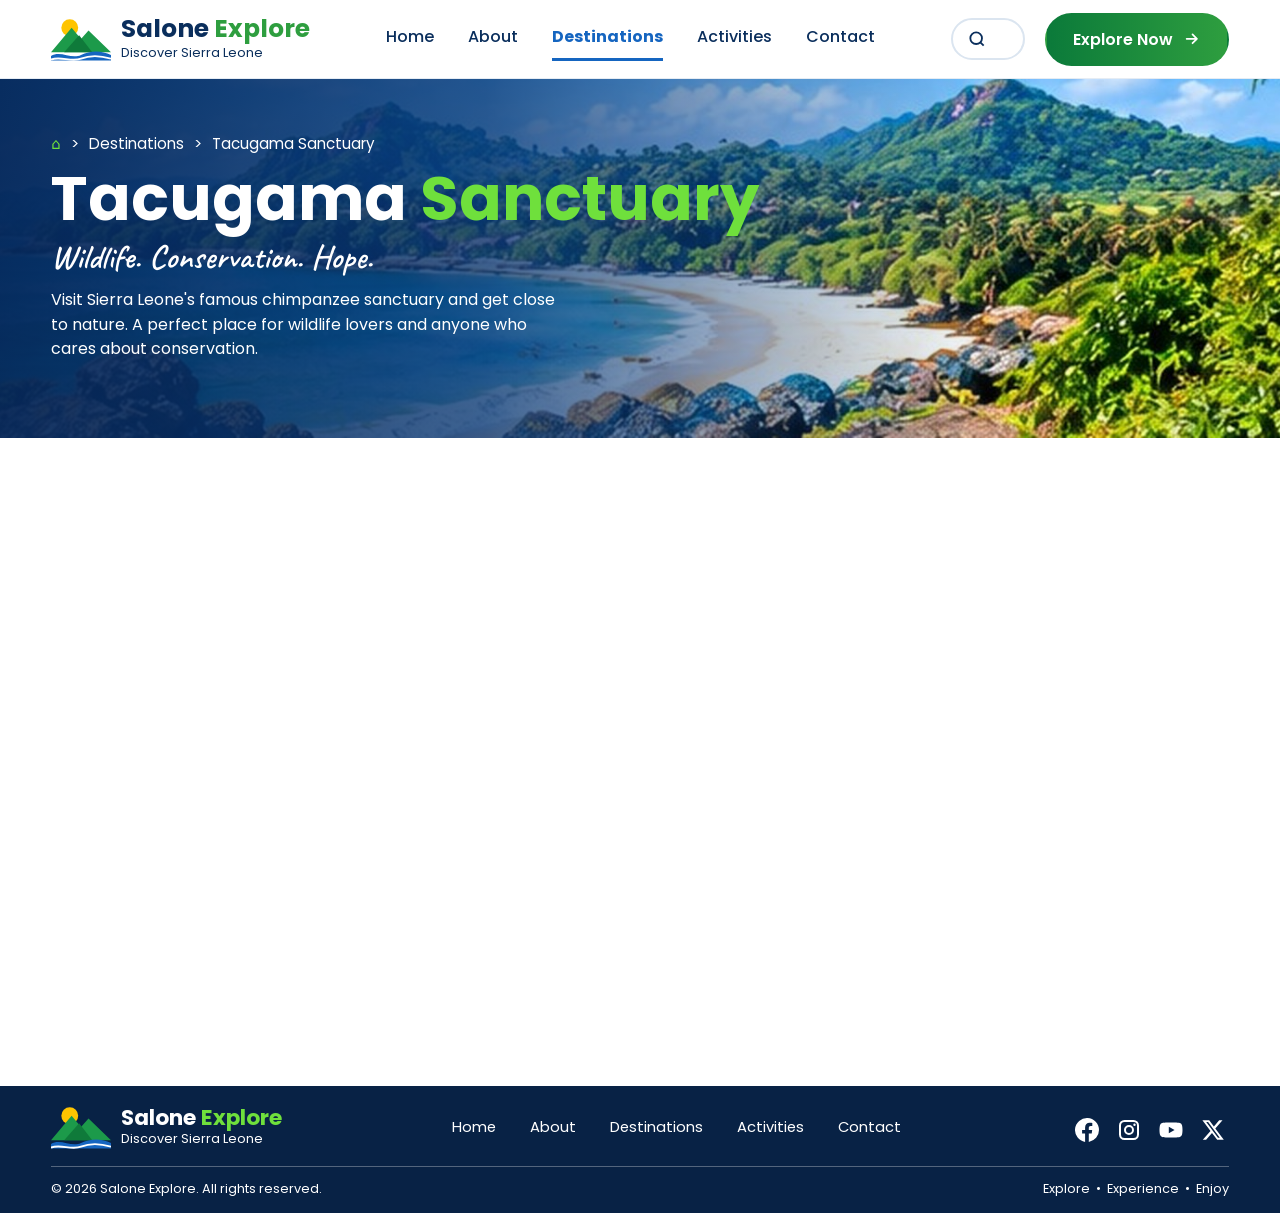
<file: salone-explore/tacugama.html>
<!DOCTYPE html>
<html lang="en">
  <head>
    <meta charset="utf-8">
    <meta name="viewport" content="width=device-width,initial-scale=1">
    <title>Tacugama Sanctuary | Salone Explore</title>
    <meta name="description" content="Salone Explore - discover the beaches, mountains, wildlife and culture of Sierra Leone.">
    <link rel="preconnect" href="https://fonts.googleapis.com">
    <link href="https://fonts.googleapis.com/css2?family=Caveat:wght@600&family=Poppins:wght@400;500;600;700&display=swap" rel="stylesheet">
    <link rel="stylesheet" href="css/style.css">
  </head>
  <body>
    <header class="site-header">
      <div class="container nav">
        <a class="logo" href="index.html">
          <svg viewBox="0 0 64 48"><circle cx="20" cy="12" r="9" fill="#ffc400"/><path d="M0 38 22 12l10 12 8-9 24 23z" fill="#1c9a4a"/><path d="M14 38 30 20l14 18z" fill="#0f7a3a"/><path d="M0 42c10-6 22 4 32-1s22-5 32 0v6H0z" fill="#1565c0"/><path d="M0 46c10-4 22 3 32-1s22-3 32 0" stroke="#fff" stroke-width="2" fill="none"/></svg>
          <div>
            <b>Salone <span>Explore</span></b><small>Discover Sierra Leone</small></div>
        </a>
        <nav class="menu">
          <a href="index.html">Home</a>
          <a href="about.html">About</a>
          <a href="destinations.html" class=active>Destinations</a>
          <a href="activities.html">Activities</a>
          <a href="contact.html">Contact</a>
        </nav>
        <div class="nav-right">
          <div class="search">
            <input type="text" placeholder="Search places..." aria-label="Search"><svg viewBox="0 0 24 24"><circle cx="11" cy="11" r="7"/><path d="M20 20l-4-4"/></svg></div>
          <a class="btn btn-green" href="destinations.html">Explore Now<svg class="arrow" viewBox="0 0 24 24"><path d="M5 12h14M13 6l6 6-6 6"/></svg></a>
          <button class="burger" aria-label="Menu">
            <span></span><span></span><span></span></button>
        </div>
      </div>
    </header>
    <section class="hero " style="padding:0">
      <div class="bg img g-city" style="--img:url(../images/hero-beach.jpg)">
      </div>
      <div class="container">
        <div class="crumbs">
          <a href="index.html" style="color:#6fe03c">⌂</a> &gt; <a href="destinations.html">Destinations</a> &gt; <span>Tacugama Sanctuary</span></div>
        <h1>Tacugama <em>Sanctuary</em></h1>
        <div class="tag script white">Wildlife. Conservation. Hope.</div>
        <p style="max-width:520px">Visit Sierra Leone's famous chimpanzee sanctuary and get close to nature. A perfect place for wildlife lovers and anyone who cares about conservation.</p>
      </div>
    </section>
    <section>
      <div class="container">
        <div class="detail">
          <div class="reveal">
            <div class="main-img img g-forest" id="mainImg" style="--img:url(../images/tac-main.jpg)">
              <span>Tacugama Chimpanzee Sanctuary<br>Freetown, Sierra Leone</span></div>
            <div class="thumbs">
              <div class="img g-forest on" style="--img:url(../images/tac-1.jpg)">
              </div>
              <div class="img g-forest " style="--img:url(../images/tac-2.jpg)">
              </div>
              <div class="img g-forest " style="--img:url(../images/tac-3.jpg)">
              </div>
              <div class="img g-forest " style="--img:url(../images/tac-4.jpg)">
              </div>
            </div>
          </div>
          <div class="about-d reveal">
            <div class="loc">
              <svg class="pin" viewBox="0 0 24 24"><path d="M12 2a7 7 0 0 0-7 7c0 5 7 13 7 13s7-8 7-13a7 7 0 0 0-7-7zm0 9.5A2.5 2.5 0 1 1 12 6.500a2.500 2.500 0 0 1 0 5z"/></svg>Freetown, Sierra Leone</div>
            <h2>About This Destination</h2>
            <p>Tacugama is a well-known wildlife sanctuary and a home to rescued chimpanzees and other animals. The sanctuary plays an important role in conservation, education and research. Visitors can learn about the amazing work being done to protect wildlife in Sierra Leone.</p>
            <h3>Things to Do</h3>
            <ul class="ticks">
              <li>
                <span class="tick">✓</span>See rescued chimpanzees up close</li>
              <li>
                <span class="tick">✓</span>Learn about wildlife conservation</li>
              <li>
                <span class="tick">✓</span>Visit the nature trails</li>
              <li>
                <span class="tick">✓</span>Take amazing photos</li>
            </ul>
            <div style="margin-top:18px">
              <a class="btn btn-yellow" href="contact.html">Plan Your Visit<svg class="arrow" viewBox="0 0 24 24"><path d="M5 12h14M13 6l6 6-6 6"/></svg></a>
            </div>
          </div>
          <div class="side-col reveal">
            <div class="info i1">
              <h3>
                <span class="ic">⌖</span>Location</h3>
              <div style="display:flex;gap:8px">
                <svg class="pin" viewBox="0 0 24 24"><path d="M12 2a7 7 0 0 0-7 7c0 5 7 13 7 13s7-8 7-13a7 7 0 0 0-7-7zm0 9.5A2.5 2.5 0 1 1 12 6.500a2.500 2.500 0 0 1 0 5z"/></svg><span>Tacugama Chimpanzee Sanctuary, Freetown, Sierra Leone</span></div>
              <a class="btn btn-outline" style="border-color:var(--green-d);color:var(--green-d)" href="https://www.openstreetmap.org/search?query=Tacugama%20Chimpanzee%20Sanctuary" target="_blank" rel="noopener">Get Directions <svg class="arrow" viewBox="0 0 24 24"><path d="M5 12h14M13 6l6 6-6 6"/></svg></a>
            </div>
            <div class="info i2">
              <h3>
                <span class="ic" style="background:var(--blue)">▲</span>Best Time to Visit</h3>
              <p>📅 November – April<br><span style="margin-left:26px">(less rain, better for travel)</span></p>
            </div>
            <div class="info i3">
              <h3>
                <span class="ic" style="background:#ffc400;color:#fff">★</span>Why Visit?</h3>
              <ul>
                <li>Supports wildlife conservation</li>
                <li>Educational and family friendly</li>
                <li>One of Sierra Leone's top attractions</li>
              </ul>
            </div>
          </div>
        </div>
      </div>
    </section>
    <footer class="site-footer">
      <div class="container">
        <div class="foot">
          <a class="logo" href="index.html">
            <svg viewBox="0 0 64 48"><circle cx="20" cy="12" r="9" fill="#ffc400"/><path d="M0 38 22 12l10 12 8-9 24 23z" fill="#1c9a4a"/><path d="M14 38 30 20l14 18z" fill="#0f7a3a"/><path d="M0 42c10-6 22 4 32-1s22-5 32 0v6H0z" fill="#1565c0"/><path d="M0 46c10-4 22 3 32-1s22-3 32 0" stroke="#fff" stroke-width="2" fill="none"/></svg>
            <div>
              <b>Salone <span>Explore</span></b><small>Discover Sierra Leone</small></div>
          </a>
          <nav>
            <a href="index.html">Home</a>
            <a href="about.html">About</a>
            <a href="destinations.html">Destinations</a>
            <a href="activities.html">Activities</a>
            <a href="contact.html">Contact</a>
          </nav>
          <div class="social">
            <a href="#" aria-label="fb">
              <svg viewBox="0 0 24 24"><path d="M24 12a12 12 0 1 0-13.9 11.900v-8.400H7.100V12h3V9.400c0-3 1.800-4.700 4.500-4.700 1.300 0 2.700.2 2.700.2v3h-1.500c-1.500 0-2 .9-2 1.900V12h3.400l-.5 3.500h-2.900v8.400A12 12 0 0 0 24 12z"/></svg></a>
            <a href="#" aria-label="ig">
              <svg viewBox="0 0 24 24"><path d="M12 7a5 5 0 1 0 0 10 5 5 0 0 0 0-10zm0 8.200a3.200 3.200 0 1 1 0-6.400 3.200 3.200 0 0 1 0 6.400zM17.300 5.500a1.200 1.200 0 1 0 0 2.400 1.200 1.200 0 0 0 0-2.400zM12 2.200c-3.200 0-3.600 0-4.800.1-3.300.1-4.800 1.700-4.900 4.900C2.200 8.400 2.200 8.800 2.200 12s0 3.600.1 4.800c.1 3.200 1.600 4.800 4.900 4.900 1.200.1 1.600.1 4.800.1s3.600 0 4.800-.1c3.200-.1 4.800-1.600 4.900-4.900.1-1.200.1-1.600.1-4.800s0-3.600-.1-4.800c-.1-3.200-1.600-4.800-4.900-4.900C15.600 2.200 15.200 2.200 12 2.200z" fill-rule="evenodd" opacity=".0"/><path fill-rule="evenodd" d="M7.500 2h9A5.500 5.500 0 0 1 22 7.500v9a5.500 5.500 0 0 1-5.500 5.500h-9A5.500 5.500 0 0 1 2 16.500v-9A5.500 5.500 0 0 1 7.500 2zm0 2A3.500 3.500 0 0 0 4 7.500v9A3.500 3.500 0 0 0 7.500 20h9a3.500 3.500 0 0 0 3.500-3.500v-9A3.500 3.500 0 0 0 16.500 4zM12 7a5 5 0 1 1 0 10 5 5 0 0 1 0-10zm0 2a3 3 0 1 0 0 6 3 3 0 0 0 0-6zm5.500-3.500a1.200 1.200 0 1 1 0 2.400 1.200 1.200 0 0 1 0-2.400z"/></svg></a>
            <a href="#" aria-label="yt">
              <svg viewBox="0 0 24 24"><path d="M23 7.200a3 3 0 0 0-2.100-2.100C19 4.600 12 4.600 12 4.600s-7 0-8.900.5A3 3 0 0 0 1 7.200C.5 9.100.5 12 .5 12s0 2.900.5 4.800a3 3 0 0 0 2.100 2.100c1.900.5 8.900.5 8.900.5s7 0 8.900-.5a3 3 0 0 0 2.100-2.100c.5-1.900.5-4.800.5-4.800s0-2.900-.5-4.800zM9.800 15.200V8.800l5.800 3.200z"/></svg></a>
            <a href="#" aria-label="x">
              <svg viewBox="0 0 24 24"><path d="M18.200 2.300h3.300l-7.200 8.300L22.800 21.700h-6.600l-5.200-6.800-5.900 6.800H1.800l7.700-8.800L1.400 2.300h6.800l4.700 6.200zm-1.200 17.500h1.800L7.100 4.100H5.200z"/></svg></a>
          </div>
        </div>
        <div class="copy">
          <span>© 2026 Salone Explore. All rights reserved.</span><span class="dots">Explore<i>•</i>Experience<i>•</i>Enjoy</span></div>
      </div>
    </footer>
    <script src="js/main.js"></script></body>
</html>
</file>
<file: salone-explore/css/style.css>
/* ========== Salone Explore - main stylesheet ========== */

:root {
  --navy:#0a2e5c;
  --navy-d:#082245;
  --blue:#1565c0;
  --green:#2e9e3f;
  --green-d:#0b7a3a;
  --lime:#6fe03c;
  --yellow:#ffd60a;
  --sky:#eaf4fd;
  --mint:#e8f6ec;
  --cream:#fff6dc;
  --text:#25384f;
  --radius:16px;
  --shadow:0 4px 18px rgba(10,46,92,.10);
}

* {
  box-sizing:border-box;
  margin:0;
  padding:0
}

html {
  scroll-behavior:smooth
}

body {
  font-family:'Poppins',system-ui,sans-serif;
  color:var(--text);
  background:#fff;
  line-height:1.55
}

img {
  max-width:100%;
  display:block
}

a {
  text-decoration:none;
  color:inherit
}

ul {
  list-style:none
}

.container {
  width:min(1200px,92%);
  margin-inline:auto
}

.script {
  font-family:'Caveat',cursive;
  font-weight:600
}

/* ---------- image slots: real photo (if present) over a scenic gradient fallback ---------- */

.img {
  background-size:cover;
  background-position:center;
  background-color:#2a8fc4
}

.g-beach {
  background-image:var(--img,none),linear-gradient(180deg,#7fc8ee 0%,#3aa5d6 45%,#e9d49a 46%,#f3e2b0 60%,#2f9a52 100%)
}

.g-mount {
  background-image:var(--img,none),linear-gradient(180deg,#9cd0f0 0%,#cfe8f7 35%,#4f9a4a 36%,#2f7a38 100%)
}

.g-forest {
  background-image:var(--img,none),radial-gradient(circle at 50% 40%,#5a4a3a 0 14%,transparent 15%),linear-gradient(135deg,#2f7d32,#1b5e20 60%,#3c8c40)
}

.g-island {
  background-image:var(--img,none),linear-gradient(180deg,#a8dcf2 0 40%,#27a3c9 41% 100%)
}

.g-river {
  background-image:var(--img,none),linear-gradient(180deg,#8fc7e0 0 25%,#3f8f46 26% 55%,#5f8f8a 56% 100%)
}

.g-sea {
  background-image:var(--img,none),linear-gradient(180deg,#0f8fb5,#07607f)
}

.g-night {
  background-image:var(--img,none),linear-gradient(180deg,#07142d 0 55%,#0b3a74 56% 80%,#18b4e0 81% 100%)
}

.g-city {
  background-image:var(--img,none),linear-gradient(180deg,#8ec9ee 0 25%,#4c8f6a 26% 45%,#d9d2c0 46% 60%,#1aa3cf 61% 100%)
}

.g-culture {
  background-image:var(--img,none),linear-gradient(135deg,#d9381e,#f4a300 35%,#2e9e3f 65%,#1565c0)
}

.g-food {
  background-image:var(--img,none),linear-gradient(135deg,#e53935,#fb8c00 40%,#fdd835 70%,#43a047)
}

.g-kayak {
  background-image:var(--img,none),linear-gradient(180deg,#a8dcf2 0 28%,#1e88c8 29% 100%)
}

/* ---------- header ---------- */

.site-header {
  position:sticky;
  top:0;
  z-index:50;
  background:#fff;
  box-shadow:0 1px 0 #e5ecf4
}

.nav {
  display:flex;
  align-items:center;
  justify-content:space-between;
  gap:20px;
  height:78px
}

.logo {
  display:flex;
  align-items:center;
  gap:10px
}

.logo svg {
  width:60px;
  height:46px
}

.logo b {
  display:block;
  font-size:1.55rem;
  font-weight:700;
  color:var(--navy);
  line-height:1.1
}

.logo b span {
  color:var(--green)
}

.logo small {
  display:block;
  font-size:.8rem;
  color:var(--navy)
}

.menu {
  display:flex;
  gap:34px
}

.menu a {
  font-weight:500;
  color:var(--navy);
  padding:8px 0;
  border-bottom:3px solid transparent;
  transition:.2s
}

.menu a:hover {
  color:var(--green)
}

.menu a.active {
  font-weight:700;
  color:var(--blue);
  border-color:var(--blue)
}

.nav-right {
  display:flex;
  align-items:center;
  gap:20px
}

.search {
  display:flex;
  align-items:center;
  border:2px solid #dbe5f0;
  border-radius:30px;
  padding:0 14px;
  height:42px;
  width:74px;
  transition:.3s;
  overflow:hidden;
  background:#fff
}

.search input {
  border:0;
  outline:0;
  width:0;
  font:inherit;
  background:transparent
}

.search svg {
  flex:none;
  width:20px;
  height:20px;
  stroke:var(--navy);
  fill:none;
  stroke-width:2.2;
  cursor:pointer
}

.search.open {
  width:210px
}

.search.open input {
  width:150px;
  margin-right:6px
}

.burger {
  display:none;
  background:none;
  border:0;
  cursor:pointer
}

.burger span {
  display:block;
  width:26px;
  height:3px;
  background:var(--navy);
  margin:5px 0;
  border-radius:2px
}

/* ---------- buttons ---------- */

.btn {
  display:inline-flex;
  align-items:center;
  gap:10px;
  font:600 1rem 'Poppins',sans-serif;
  border:2px solid transparent;
  border-radius:40px;
  padding:12px 26px;
  cursor:pointer;
  transition:.25s
}

.btn-green {
  background:linear-gradient(90deg,var(--green-d),var(--green));
  color:#fff
}

.btn-green:hover {
  filter:brightness(1.1);
  transform:translateY(-2px)
}

.btn-yellow {
  background:var(--yellow);
  color:var(--navy)
}

.btn-yellow:hover {
  background:#ffe24d;
  transform:translateY(-2px)
}

.btn-outline {
  background:#fff;
  color:var(--blue);
  border-color:var(--blue);
  padding:7px 18px;
  font-size:.85rem;
  font-weight:500
}

.btn-outline:hover {
  background:var(--blue);
  color:#fff
}

.arrow {
  width:1.1em;
  height:1.1em;
  stroke:currentColor;
  fill:none;
  stroke-width:2.4;
  stroke-linecap:round;
  stroke-linejoin:round
}

/* ---------- hero ---------- */

.hero {
  position:relative;
  color:#fff;
  min-height:360px;
  display:flex;
  align-items:center;
  overflow:hidden
}

.hero .bg {
  position:absolute;
  inset:0
}

.hero::before {
  content:"";
  position:absolute;
  inset:0;
  z-index:1;
  background:linear-gradient(90deg,rgba(6,40,90,.95) 0%,rgba(8,55,115,.78) 38%,rgba(8,55,115,0) 78%)
}

.hero .container {
  position:relative;
  z-index:2;
  padding:46px 0
}

.hero .eyebrow {
  display:flex;
  align-items:center;
  gap:10px;
  letter-spacing:.14em;
  font-size:.9rem;
  text-transform:uppercase;
  margin-bottom:6px
}

.hero .eyebrow::before {
  content:"";
  width:34px;
  height:3px;
  background:var(--lime)
}

.hero h1 {
  font-size:clamp(2.2rem,5.5vw,3.9rem);
  line-height:1.08;
  font-weight:700;
  margin-bottom:6px
}

.hero h1 em {
  font-style:normal;
  color:var(--lime)
}

.hero .tag {
  font-size:2.1rem;
  color:var(--lime);
  line-height:1.1;
  margin-bottom:12px
}

.hero .tag.white {
  color:#fff
}

.hero p {
  max-width:480px;
  margin-bottom:22px
}

.hero.tall {
  min-height:362px
}

.crumbs {
  display:flex;
  gap:10px;
  align-items:center;
  font-size:.95rem;
  margin-bottom:10px
}

.crumbs a:hover {
  text-decoration:underline
}

/* ---------- section heads ---------- */

section {
  padding:50px 0
}

.sec-head {
  display:flex;
  justify-content:space-between;
  align-items:flex-end;
  margin-bottom:24px;
  gap:16px
}

.bar {
  display:block;
  width:34px;
  height:3px;
  background:var(--green);
  margin-bottom:10px
}

.sec-head h2,.title {
  font-size:1.9rem;
  color:var(--navy);
  line-height:1.15
}

.sec-head p {
  color:var(--navy)
}

.link-more {
  color:var(--blue);
  font-weight:500;
  display:inline-flex;
  align-items:center;
  gap:8px
}

.link-more:hover {
  gap:12px
}

.center {
  text-align:center
}

.center .bar {
  margin-inline:auto
}

/* ---------- cards ---------- */

.grid {
  display:grid;
  gap:22px
}

.g4 {
  grid-template-columns:repeat(4,1fr)
}

.g5 {
  grid-template-columns:repeat(5,1fr)
}

.g3 {
  grid-template-columns:repeat(3,1fr)
}

.card {
  background:#fff;
  border-radius:var(--radius);
  overflow:hidden;
  transition:.3s;
  position:relative
}

.card:hover {
  transform:translateY(-6px);
  box-shadow:var(--shadow)
}

.card .img {
  height:170px;
  border-radius:var(--radius)
}

.card .pin-label {
  position:absolute;
  left:12px;
  top:136px;
  color:#fff;
  font-size:.82rem;
  display:flex;
  gap:6px;
  align-items:center;
  text-shadow:0 1px 4px rgba(0,0,0,.6)
}

.card .body {
  padding:14px 4px 12px
}

.card h3 {
  font-size:1.05rem;
  color:var(--navy);
  margin-bottom:4px
}

.card p {
  font-size:.9rem;
  margin-bottom:12px;
  color:var(--text)
}

.card.boxed {
  box-shadow:var(--shadow);
  border:1px solid #edf2f8
}

.card.boxed .body {
  padding:14px 16px 16px
}

.card.boxed .img {
  border-radius:var(--radius) var(--radius) 0 0
}

.pin {
  width:16px;
  height:16px;
  fill:var(--green);
  flex:none
}

.dest-grid .card .body h3 {
  display:flex;
  align-items:center;
  gap:6px;
  font-size:.95rem
}

.dest-grid .card .img {
  height:108px;
  border-radius:var(--radius) var(--radius) 0 0
}

.dest-grid .card {
  box-shadow:var(--shadow);
  border:1px solid #edf2f8
}

.dest-grid .card .body {
  padding:12px 14px 14px
}

.dest-grid .card p {
  font-size:.82rem
}

/* activity cards */

.act .img {
  height:160px;
  border-radius:12px 12px 0 0
}

.act h3 {
  display:flex;
  align-items:center;
  gap:10px
}

.act h3 svg {
  width:26px;
  height:26px;
  fill:var(--green)
}

.act p {
  font-size:.92rem
}

.act .more {
  color:var(--blue);
  font-weight:600;
  font-size:.9rem;
  display:inline-flex;
  gap:6px;
  align-items:center
}

/* ---------- features strip ---------- */

.why {
  background:var(--sky)
}

.why .feat {
  text-align:center;
  padding:10px 24px;
  border-right:1px solid #d3e2f1
}

.why .feat:last-child {
  border:0
}

.why .feat svg {
  width:46px;
  height:46px;
  margin:0 auto 8px;
  fill:var(--navy)
}

.why h3 {
  color:var(--navy);
  font-size:1.05rem
}

.why p {
  font-size:.9rem
}

/* ---------- about ---------- */

.story {
  display:grid;
  grid-template-columns:1fr 1.1fr;
  gap:40px;
  align-items:center
}

.story p {
  color:var(--blue);
  margin-bottom:14px
}

.story p b {
  color:var(--navy)
}

.story .img {
  height:270px;
  border-radius:14px;
  position:relative
}

.story .img span {
  position:absolute;
  right:22px;
  bottom:16px;
  color:var(--navy);
  font-size:1.4rem;
  background:rgba(255,255,255,.85);
  padding:2px 14px;
  border-radius:30px
}

.mvv {
  display:grid;
  grid-template-columns:1fr 1fr 1fr 1fr;
  gap:18px;
  align-items:stretch
}

.box {
  border-radius:14px;
  padding:22px
}

.box.b1 {
  background:#e6f1fb
}

.box.b2 {
  background:var(--mint)
}

.box.b3 {
  background:var(--cream)
}

.box svg {
  width:44px;
  height:44px;
  margin-bottom:6px
}

.box h3 {
  color:var(--navy);
  margin-bottom:8px;
  font-size:1.3rem
}

.box p {
  color:var(--navy);
  font-size:.95rem
}

.box li {
  padding:3px 0;
  color:var(--navy)
}

.box li::before {
  content:"✔";
  color:#f2b200;
  margin-right:10px
}

.choose h3 {
  color:var(--navy);
  font-size:1.2rem;
  margin-bottom:12px
}

.choose li {
  display:flex;
  align-items:center;
  gap:14px;
  padding:8px 0;
  color:var(--navy);
  font-size:.92rem
}

.dot {
  flex:none;
  width:42px;
  height:42px;
  border-radius:50%;
  display:grid;
  place-items:center;
  color:#fff;
  font-weight:700
}

.dot.g {
  background:var(--green)
}

.dot.b {
  background:var(--blue)
}

.dot.y {
  background:var(--yellow);
  color:var(--navy)
}

.dot.n {
  background:var(--navy)
}

/* ---------- destination detail ---------- */

.detail {
  display:grid;
  grid-template-columns:1.05fr 1fr 0.8fr;
  gap:26px;
  align-items:start
}

.detail .main-img {
  height:320px;
  border-radius:14px;
  position:relative;
  overflow:hidden
}

.detail .main-img span {
  position:absolute;
  left:18px;
  bottom:14px;
  color:#fff;
  font-weight:600;
  text-shadow:0 1px 6px #000;
  font-size:.9rem
}

.thumbs {
  display:grid;
  grid-template-columns:repeat(4,1fr);
  gap:10px;
  margin-top:14px
}

.thumbs .img {
  height:80px;
  border-radius:8px;
  cursor:pointer;
  border:2px solid transparent
}

.thumbs .img.on,.thumbs .img:hover {
  border-color:var(--green)
}

.about-d .loc {
  display:flex;
  gap:8px;
  align-items:center;
  font-size:.9rem;
  color:var(--navy);
  margin-bottom:6px
}

.about-d h2 {
  color:var(--navy);
  font-size:1.7rem;
  margin-bottom:8px
}

.about-d p {
  color:var(--blue);
  font-size:.93rem;
  margin-bottom:16px
}

.about-d h3 {
  color:var(--navy);
  margin-bottom:8px
}

.ticks li {
  display:flex;
  gap:10px;
  align-items:center;
  padding:5px 0;
  font-size:.93rem;
  color:var(--navy)
}

.tick {
  flex:none;
  width:20px;
  height:20px;
  border-radius:50%;
  background:var(--green);
  color:#fff;
  font-size:.7rem;
  display:grid;
  place-items:center
}

.side-col {
  display:grid;
  gap:16px;
  border-left:1px solid #d6e6f2;
  padding-left:22px
}

.info {
  border-radius:14px;
  padding:18px 20px;
  font-size:.92rem
}

.info h3 {
  display:flex;
  gap:12px;
  align-items:center;
  color:var(--navy);
  margin-bottom:8px
}

.info.i1 {
  background:var(--mint)
}

.info.i2 {
  background:#e6f1fb
}

.info.i3 {
  background:var(--cream)
}

.info .ic {
  width:38px;
  height:38px;
  border-radius:50%;
  display:grid;
  place-items:center;
  font-size:1.1rem;
  background:var(--green);
  color:#fff
}

.info li {
  padding:3px 0
}

.info li::before {
  content:"✔";
  color:var(--green);
  margin-right:10px
}

.info .btn {
  margin-top:10px;
  padding:6px 18px;
  font-size:.88rem
}

/* ---------- cta ---------- */

.cta-band {
  position:relative;
  color:#fff;
  padding:44px 0
}

.cta-band .bg {
  position:absolute;
  inset:0
}

.cta-band::before {
  content:"";
  position:absolute;
  inset:0;
  background:linear-gradient(90deg,rgba(8,40,90,.93),rgba(8,60,120,.8));
  z-index:1
}

.cta-band .container {
  position:relative;
  z-index:2;
  display:flex;
  align-items:center;
  justify-content:space-between;
  gap:30px;
  flex-wrap:wrap
}

.cta-band h2 {
  font-size:2rem;
  line-height:1.15
}

.cta-band h2 em {
  font-style:normal;
  color:var(--lime)
}

.cta-band .cta-text {
  max-width:430px
}

.cta-band .cta-text p {
  margin:10px 0 14px
}

.cta-cols {
  display:flex
}

.cta-cols div {
  padding:0 26px;
  text-align:center;
  border-left:1px solid rgba(255,255,255,.4);
  max-width:230px
}

.cta-cols div:first-child {
  border:0
}

.cta-cols b {
  display:block;
  margin:4px 0
}

.cta-cols span {
  font-size:.85rem
}

.cta-cols svg {
  width:44px;
  height:44px;
  fill:#fff;
  margin-inline:auto
}

.cta-bar {
  background:linear-gradient(90deg,#0a4a70,#0a7a60);
  color:#fff;
  padding:20px 0
}

.cta-bar .container {
  display:flex;
  align-items:center;
  gap:20px;
  flex-wrap:wrap
}

.cta-bar h3 {
  font-size:1.35rem
}

.cta-bar h3 em {
  font-style:normal;
  color:var(--lime)
}

.cta-bar .btn {
  margin-left:auto
}

.cta-bar svg.m {
  width:58px;
  height:50px
}

/* ---------- activities ---------- */

.next-band {
  background:var(--mint);
  border:1px solid #cfe9d6;
  border-radius:12px;
  padding:20px 26px;
  display:flex;
  align-items:center;
  gap:22px;
  flex-wrap:wrap
}

.next-band h3 {
  color:var(--navy)
}

.next-band .btn {
  margin-left:auto
}

.next-band>svg {
  width:60px;
  height:60px;
  stroke:var(--green-d);
  fill:none;
  stroke-width:2
}

/* ---------- contact ---------- */

.contact-wrap {
  display:grid;
  grid-template-columns:.9fr 1.15fr 1fr;
  gap:28px;
  align-items:start
}

.c-item {
  display:flex;
  gap:18px;
  margin:18px 0
}

.c-ic {
  flex:none;
  width:58px;
  height:58px;
  border-radius:50%;
  display:grid;
  place-items:center;
  color:#fff
}

.c-ic svg {
  width:28px;
  height:28px;
  fill:#fff
}

.c-item h4 {
  color:var(--navy);
  font-size:1rem
}

.c-item p {
  font-size:.92rem;
  color:var(--navy)
}

.social {
  display:flex;
  gap:10px;
  margin-top:6px
}

.social a {
  width:30px;
  height:30px;
  border-radius:50%;
  background:var(--navy);
  display:grid;
  place-items:center;
  transition:.2s
}

.social a:hover {
  background:var(--green);
  transform:translateY(-3px)
}

.social svg {
  width:16px;
  height:16px;
  fill:#fff
}

.together {
  color:var(--navy);
  font-size:1.6rem;
  margin-top:14px;
  padding-bottom:6px;
  border-bottom:3px solid var(--green);
  display:inline-block;
  transform:rotate(-3deg)
}

form.msg {
  background:#eaf4fd;
  border-radius:18px;
  padding:26px
}

form.msg h2 {
  color:var(--navy);
  font-size:1.6rem
}

form.msg>p {
  color:var(--navy);
  margin-bottom:12px;
  font-size:.95rem
}

form label {
  display:block;
  font-weight:600;
  font-size:.85rem;
  color:var(--navy);
  margin:12px 0 4px
}

form label i {
  color:#d62828;
  font-style:normal
}

form input,form select,form textarea {
  width:100%;
  border:1px solid #cfdceb;
  border-radius:8px;
  padding:11px 14px;
  font:inherit;
  font-size:.9rem;
  background:#fff;
  color:var(--navy)
}

form input:focus,form select:focus,form textarea:focus {
  outline:2px solid var(--blue);
  border-color:transparent
}

form textarea {
  height:100px;
  resize:vertical
}

form .btn {
  width:100%;
  justify-content:center;
  margin-top:16px;
  border-radius:10px
}

.err {
  color:#d62828;
  font-size:.8rem;
  display:none
}

.ok {
  display:none;
  background:var(--mint);
  color:var(--green-d);
  padding:12px;
  border-radius:8px;
  margin-top:12px;
  font-weight:600;
  text-align:center
}

.map {
  height:228px;
  border-radius:16px;
  position:relative;
  overflow:hidden;
  background:#cfe8c4;
  border:0
}

.map iframe {
  width:100%;
  height:100%;
  border:0
}

.side-img {
  height:216px;
  border-radius:16px;
  margin-top:18px;
  position:relative
}

.side-img span {
  position:absolute;
  left:22px;
  bottom:30px;
  color:#fff;
  font-size:1.7rem;
  line-height:1.1;
  transform:rotate(-8deg);
  text-shadow:0 2px 6px rgba(0,0,0,.7)
}

/* ---------- footer ---------- */

.site-footer {
  background:var(--navy-d);
  color:#fff;
  padding-top:18px
}

.foot {
  display:flex;
  align-items:center;
  justify-content:space-between;
  gap:20px;
  flex-wrap:wrap;
  padding-bottom:16px;
  border-bottom:1px solid rgba(255,255,255,.3)
}

.foot .logo b {
  color:#fff;
  font-size:1.35rem
}

.foot .logo b span {
  color:var(--lime)
}

.foot .logo small {
  color:#fff
}

.foot nav {
  display:flex;
  gap:34px;
  font-size:.92rem
}

.foot nav a:hover {
  color:var(--lime)
}

.foot .social a {
  width:32px;
  height:32px;
  background:transparent
}

.foot .social svg {
  width:24px;
  height:24px
}

.copy {
  display:flex;
  justify-content:space-between;
  font-size:.8rem;
  padding:12px 0 14px;
  gap:10px;
  flex-wrap:wrap
}

.copy span.dots i {
  font-style:normal;
  margin:0 6px
}

/* ---------- reveal animation ---------- */

.reveal {
  opacity:0;
  transform:translateY(24px);
  transition:.7s
}

.reveal.in {
  opacity:1;
  transform:none
}

/* ---------- responsive ---------- */

@media(max-width:1000px) {
  .g4 {
    grid-template-columns:repeat(2,1fr)
  }

  .g5 {
    grid-template-columns:repeat(3,1fr)
  }

  .detail,.contact-wrap,.story {
    grid-template-columns:1fr
  }

  .side-col {
    border:0;
    padding:0
  }

  .mvv {
    grid-template-columns:1fr 1fr
  }

}

@media(max-width:860px) {
  .burger {
    display:block
  }

  .menu {
    position:absolute;
    top:78px;
    left:0;
    right:0;
    background:#fff;
    flex-direction:column;
    gap:0;
    padding:6px 4%;
    box-shadow:0 12px 20px rgba(0,0,0,.1);
    display:none
  }

  .menu.open {
    display:flex
  }

  .menu a {
    padding:14px 0;
    border-bottom:1px solid #eef2f7
  }

  .nav-right .btn {
    display:none
  }

  .why .feat {
    border:0
  }

}

@media(max-width:640px) {
  .g4,.g3,.g5,.mvv {
    grid-template-columns:1fr
  }

  .g5 {
    grid-template-columns:1fr 1fr
  }

  .foot nav {
    gap:16px;
    flex-wrap:wrap
  }

  .hero::before {
    background:linear-gradient(90deg,rgba(6,40,90,.92),rgba(8,55,115,.6))
  }

}
</file>
